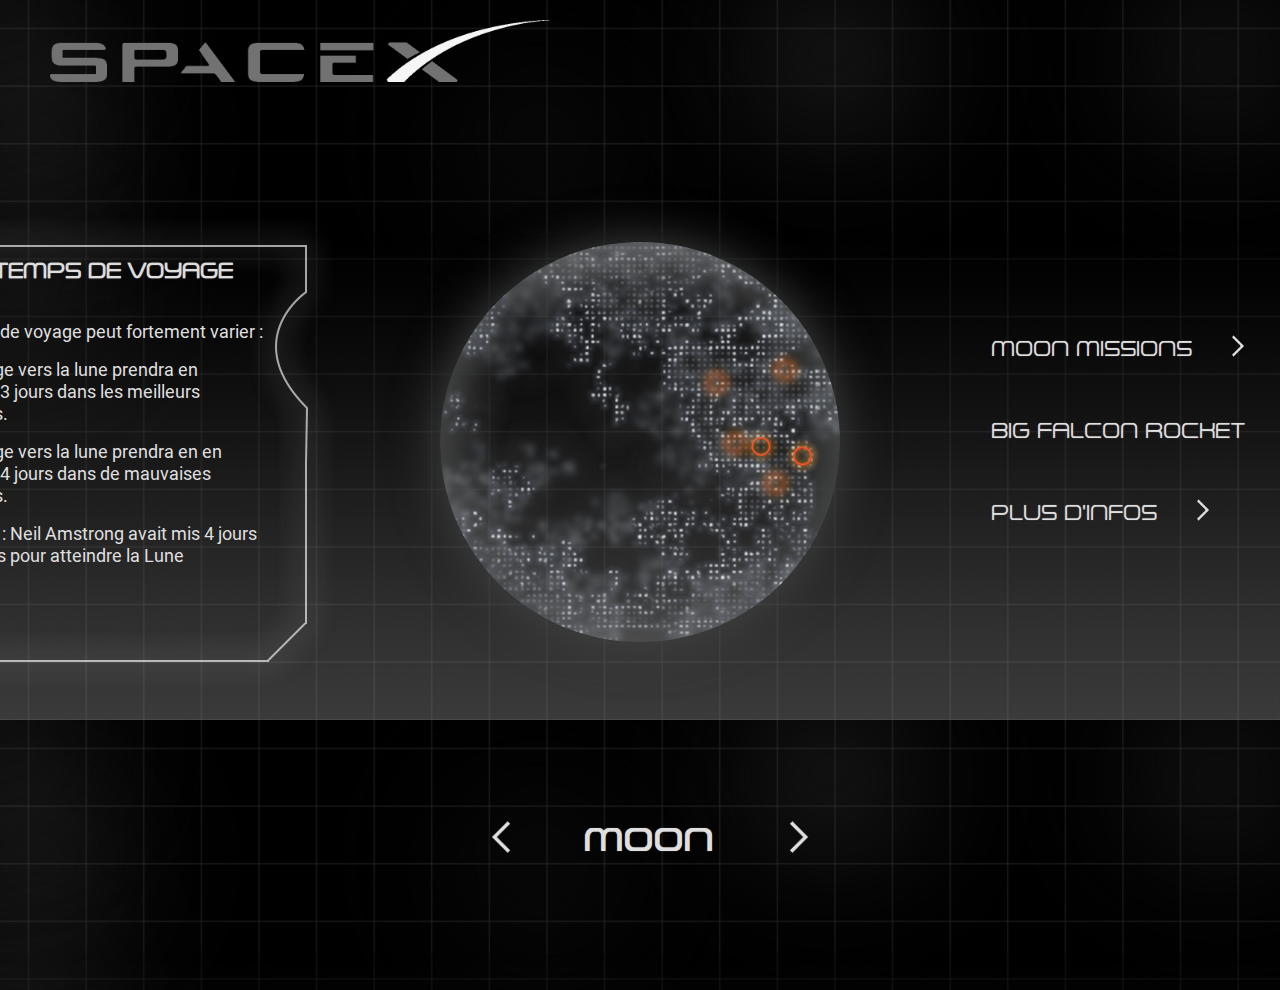
<file: pages/SpaceX/page_lune/index.html>
<meta name="viewport" content="width=device-width, initial-scale=1.0">
<!DOCTYPE html>
<html lang="en">

<head>
    <meta charset="UTF-8">
    <meta http-equiv="X-UA-Compatible" content="ie=edge">
    <link rel="stylesheet" href="styles/style.css">
    <link rel="stylesheet" href="styles/reset.min.css">
    <title>Lune</title>
</head>

<body>
    <div class="logo-moon">
        <img src="images/spaceX-moon.png" alt="spaceX" class="spaceX">
    </div>
    <div class="containMoon">

        <!-- INFORMATIONS -->
        <div class="infos-section">
            <img src="images/bakcground-infos-section3.png" alt="background infos section" class="background">
            <h2 class="title">Temps de voyage</h2>
            <p class="description">Le temps de voyage peut fortement varier :</p>
            <br>
            <p class="description">- Un voyage vers la lune prendra en moyenne 3 jours dans les meilleurs conditions.</p>
            <br>
            <p class="description">- Un voyage vers la lune prendra en en moyenne 4 jours dans de mauvaises conditions.</p>
            <br>
            <p class="description">A SAVOIR : Neil Amstrong avait mis 4 jours et 7heures pour atteindre la Lune</p>
        </div>

        <!-- PLANET -->
        <div class="planet-section">
            <div class="planet"></div>
            <!-- div for the effect behind the planet -->
            <div class="planet-for-effect"></div>
        </div>
        <div class="planet-border"></div>

        <!-- DESCRIPTIONS -->
        <div class="texts-section">
            <div class="mission-section">
                <div class="title-section">
                    <a href="#" class="mission">
                        <h2>Moon Missions</h2>
                    </a>
                    <a href="#" class="display-description">
                        <img src="images/moonChevron.png" alt="chevron" class="chevron-description">
                    </a>
                </div>
                <p class="description displayNone">Le but de cette de mission est d'envoyer un vol privé autour de la lune avec un voyage de 2 semaines. Ce
                    voyage sera composé de deux personnes payant leur boyage plus deux astronautes de métier. Le but sera
                    de faire le tour de la lune sous forme de "croisière spatiale".</p>
            </div>
            <div class="rocket-section">
                <div class="title-section">
                    <a href="#" class="mission">
                        <h2>Big Falcon rocket</h2>
                    </a>
                    <a href="#" class="display-description">
                        <img src="images/moonChevron.png" alt="chevron" class="chevron-description">
                    </a>
                </div>
                <p class="description displayNone">La fusée BFR, aussi appelée Big Falcon Rocket est le prochain lanceur lourd de SpaceX, elle sera 100% réutilisable
                    et auras des mensurations de 106 mètres de haut pour 9 mètres de diamètres le tout propulsé par 31 moteurs
                    raptor.</p>
            </div>
            <div class="datas-section">
                <div class="title-section">
                    <a href="#" class="mission">
                        <h2>Plus d'infos</h2>
                    </a>
                    <a href="#" class="display-description">
                        <img src="images/moonChevron.png" alt="chevron" class="chevron-description">
                    </a>
                </div>
                <div class="description displayNone">
                    <p>Superficie : 38 millions de km²</p>
                    <p>Surface en eau (liquide) : 0%</p>
                    <p>Distance de la terre : 384 400km</p>
                    <p>Population : Aucune</p>
                    <br>
                    <p>Légende :</p>
                    <br>
                    <div>
                        <div>
                            <img src="images/moon-legend.png" alt="legend" class="platform-img">
                            <p class="platform">Précédents sites d'atterrissage</p>
                        </div>
                    </div>
                </div>
            </div>
        </div>

        <!-- ACTIONS FOR USER -->
        <div class="action-section">
            <a href="../page_terre/index.html" class="prev">
                <img src="images/moonChevronBis.png" alt="previous">
            </a>
            <h2 class="planet-name">Moon</h2>
            <a href="../page_mars/index.html" class="next">
                <img src="images/moonChevron.png" alt="next">
            </a>
        </div>

    </div>

    <script type="text/javascript" src="scripts/script.js"></script>
</body>

</html>
</file>
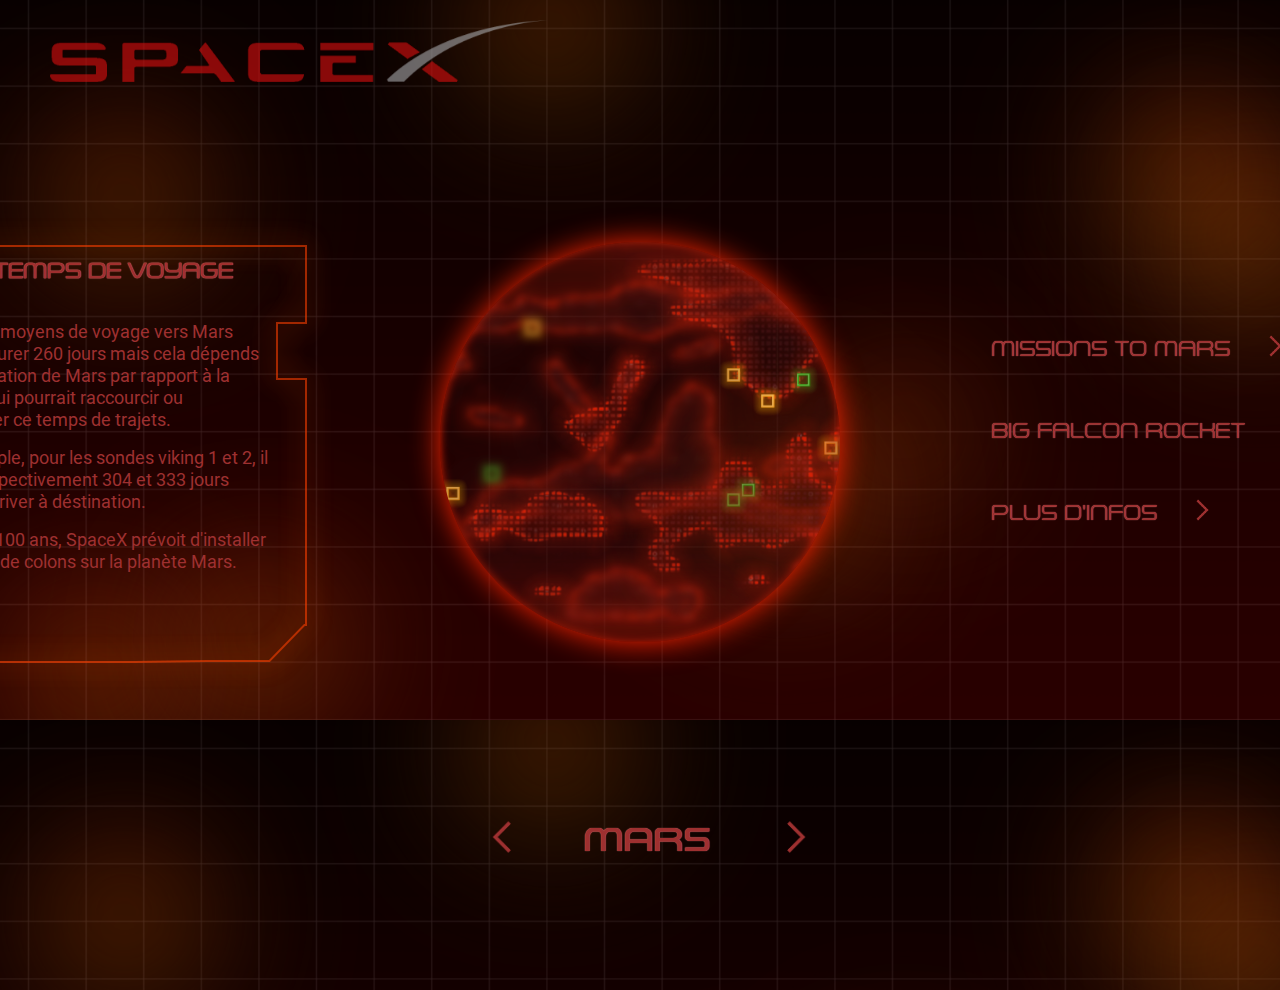
<file: pages/SpaceX/page_mars/index.html>
<meta name="viewport" content="width=device-width, initial-scale=1.0">
<!DOCTYPE html>
<html lang="en">

<head>
    <meta charset="UTF-8">
    <meta http-equiv="X-UA-Compatible" content="ie=edge">
    <link rel="stylesheet" href="styles/style.css">
    <link rel="stylesheet" href="styles/reset.min.css">
    <title>Mars</title>
</head>

<body>
    <div class="logo-mars">
        <img src="images/spaceX-mars.png" alt="spaceX" class="spaceX">
    </div>
    <div class="containMars">

        <!-- INFORMATIONS -->
        <div class="infos-section">
            <img src="images/background-infos-section2.png" alt="background infos section" class="background">
            <h2 class="title">Temps de voyage</h2>
            <p class="description">Le temps moyens de voyage vers Mars pourrait durer 260 jours mais cela dépends de l'orientation de Mars par rapport à la terre ce qui pourrait raccourcir ou augmenter ce temps de trajets.</p>
            <br>
            <p class="description">Par exemple, pour les sondes viking 1 et 2, il a fallu respectivement 304 et 333 jours avant d'arriver à déstination.</p>
            <br>
            <p class="description">D'ici 50 à 100 ans, SpaceX prévoit d'installer 1 millions de colons sur la planète Mars.</p>
        </div>

        <!-- PLANET -->
        <div class="planet-section">
            <div class="planet"></div>
            <!-- div for the effect behind the planet -->
            <div class="planet-for-effect"></div>
        </div>
        <div class="planet-border"></div>

        <!-- DESCRIPTIONS -->
        <div class="texts-section">
            <div class="mission-section">
                <div class="title-section">
                    <a href="#" class="mission">
                        <h2>Missions to Mars</h2>
                    </a>
                    <a href="#" class="display-description">
                        <img src="images/marsChevron.png" alt="chevron" class="chevron-description">
                    </a>
                </div>
                <p class="description displayNone">Cette mission a pour but de créer une colonie humaine autonome sur mars d’ici 2035. Une première capsule
                    Dragon atterrira en 2018 et commencera alors un programme intensif prévoyant d'envoyer des vaisseaux
                    à destination de Mars tous les deux ans quand la Terre et Mars entrent en opposition. La première mission
                    habitée verra le jour en 2025. Les premiers colons auront pour objectifs d'aménager la première base
                    martienne à l'aide des éléments envoyés par des vols cargo</p>
            </div>
            <div class="rocket-section">
                <div class="title-section">
                    <a href="#" class="mission">
                        <h2>Big Falcon Rocket</h2>
                    </a>
                    <a href="#" class="display-description">
                        <img src="images/marsChevron.png" alt="chevron" class="chevron-description">
                    </a>
                </div>
                <p class="description displayNone">La fusée BFR, aussi appelée Big Falcon Rocket est le prochain lanceur lourd de SpaceX, elle sera 100% réutilisable
                    et auras des mensurations de 106 mètres de haut pour 9 mètres de diamètres le tout propulsé par 31 moteurs
                    raptor.
                </p>
            </div>
            <div class="datas-section">
                <div class="title-section">
                    <a href="#" class="mission">
                        <h2>Plus d'infos</h2>
                    </a>
                    <a href="#" class="display-description">
                        <img src="images/marsChevron.png" alt="chevron" class="chevron-description">
                    </a>
                </div>
                <div class="description displayNone">
                    <p>Superficie : 144,8 millions de km²</p>
                    <p>Surface en eau (liquide) : instable </p>
                    <p>Distance de la terre : 76 millions de km</p>
                    <p>Population : Aucune</p>
                    <br>
                    <p>Légende :</p>
                    <br>
                    <div>
                        <div>
                            <img src="images/mars-legend.png" alt="legend" class="platform-img">
                            <p class="platform">Précédents sites d'atterrissage</p>
                        </div>
                        <div>
                            <img src="images/mars-legend2.png" alt="legend" class="platform-img">
                            <p class="platform">Proposition de base future</p>
                        </div>
                    </div>
                </div>
            </div>
        </div>

        <!-- ACTIONS FOR USER -->
        <div class="action-section">
            <a href="../page_lune/index.html" class="prev">
                <img src="images/marsChevronBis.png" alt="previous">
            </a>
            <h2 class="planet-name">Mars</h2>
            <a href="../page_terre/index.html" class="next">
                <img src="images/marsChevron.png" alt="next">
            </a>
        </div>

    </div>

    <script type="text/javascript" src="scripts/script.js"></script>
</body>

</html>
</file>
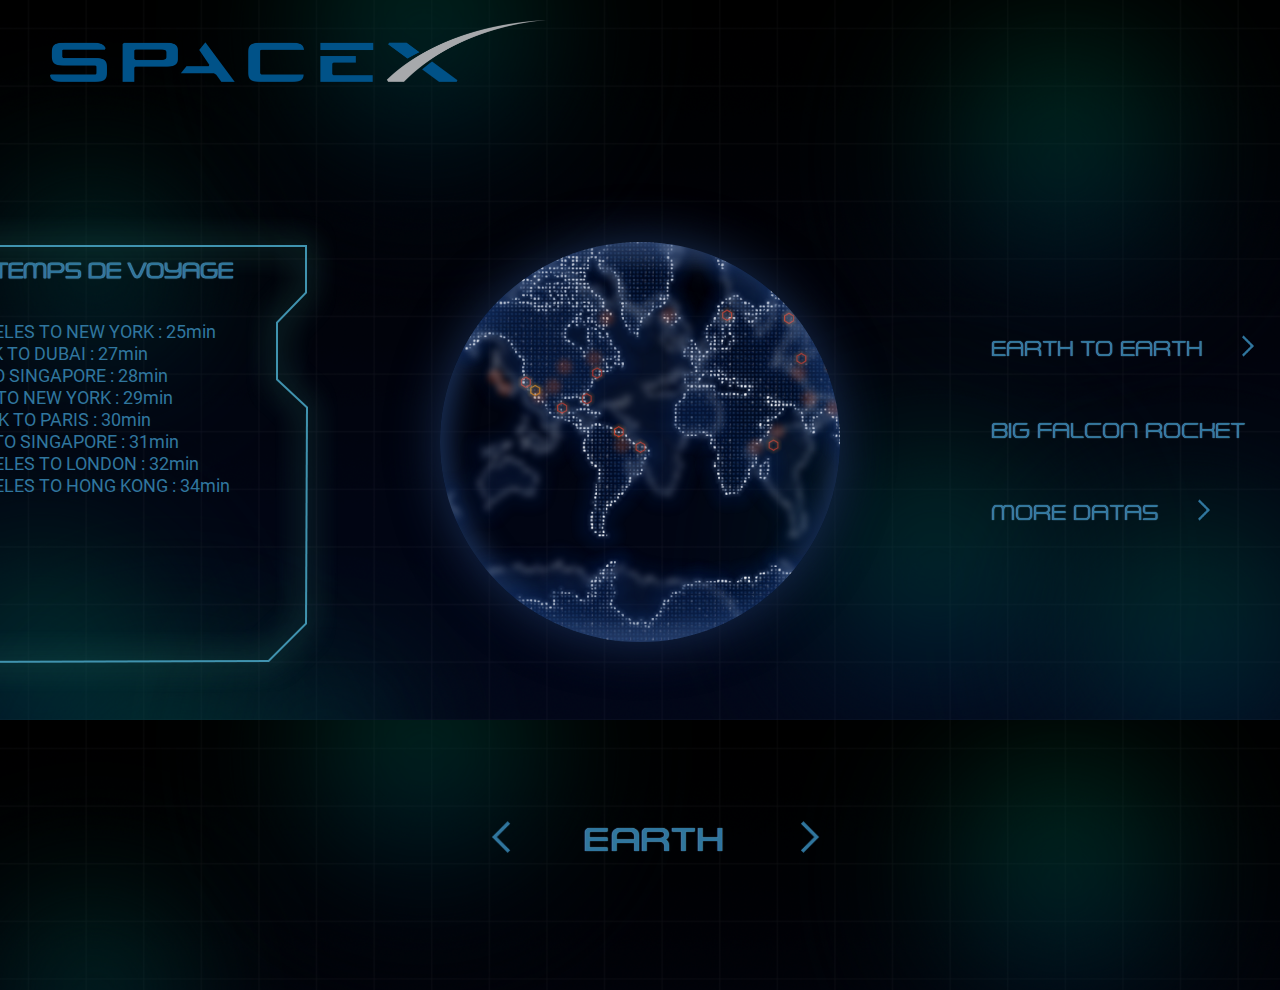
<file: pages/SpaceX/page_terre/index.html>
<meta name="viewport" content="width=device-width, initial-scale=1.0">
<!DOCTYPE html>
<html lang="en">

<head>
    <meta charset="UTF-8">
    <meta http-equiv="X-UA-Compatible" content="ie=edge">
    <link rel="stylesheet" href="styles/style.css">
    <link rel="stylesheet" href="styles/reset.min.css">
    <title>Terre</title>
</head>

<body>
    <div class="logo">
        <img src="images/spaceX.png" alt="spaceX" class="spaceX">
    </div>
    <div class="containEarth">

        <!-- INFORMATIONS -->
        <div class="infos-section">
            <img src="images/bakcground-infos-section.png" alt="background infos section" class="background">
            <h2 class="title">Temps de voyage</h2>
            <p class="description">LOS ANGELES TO NEW YORK : 25min</p>
            <p class="description">BANGKOK TO DUBAI : 27min</p>
            <p class="description">TOKYO TO SINGAPORE : 28min</p>
            <p class="description">LONDON TO NEW YORK : 29min</p>
            <p class="description">NEW YORK TO PARIS : 30min</p>
            <p class="description">SYDNEY TO SINGAPORE : 31min</p>
            <p class="description">LOS ANGELES TO LONDON : 32min</p>
            <p class="description">LOS ANGELES TO HONG KONG : 34min</p>
        </div>

        <!-- PLANET -->
        <div class="planet-section">
            <div class="planet"></div>
            <!-- div for the effect behind the planet -->
            <div class="planet-for-effect"></div>
        </div>
        <div class="planet-border"></div>

        <!-- DESCRIPTIONS -->
        <div class="texts-section">
            <div class="mission-section">
                <div class="title-section">
                    <a href="#" class="mission">
                        <h2>Earth to Earth</h2>
                    </a>
                    <a href="#" class="display-description">
                        <img src="images/earthChevron.png" alt="chevron" class="chevron-description">
                    </a>
                </div>
                <p class="description displayNone">La promesse de ce projet est de pouvoir aller n’importe où sur terre en moins de un heure et cela pour le
                    prix d’un billet d’avion long-courrier à savoir entre 500€ et 1000€. Londres-Dubaï en 29 minutes ou New
                    York-Paris en 30 minutes, ces voyages express seront possible grâce à la fusée BFR. Elle sera composée
                    de 40 cabines pouvant accueillir deux à trois personnes, donc un maximum de 120 passagers. Une fois lancée
                    elle atteindra la vitesse de 27 000 km/h, se séparera en deux dans l’atmosphère laissant les voyageurs
                    atteindre leur destination et le propulseur revenir à la base de lancement.</p>
            </div>
            <div class="rocket-section">
                <div class="title-section">
                    <a href="#" class="mission">
                        <h2>Big Falcon rocket</h2>
                    </a>
                    <a href="#" class="display-description">
                        <img src="images/earthChevron.png" alt="chevron" class="chevron-description">
                    </a>
                </div>
                <p class="description displayNone">La fusée BFR, aussi appelée Big Falcon Rocket est le prochain lanceur lourd de SpaceX, elle sera 100% réutilisable
                    et auras des mensurations de 106 mètres de haut pour 9 mètres de diamètres le tout propulsé par 31 moteurs
                    raptor.</p>
            </div>
            <div class="datas-section">
                <div class="title-section">
                    <a href="#" class="mission">
                        <h2>More Datas</h2>
                    </a>
                    <a href="#" class="display-description">
                        <img src="images/earthChevron.png" alt="chevron" class="chevron-description">
                    </a>
                </div>
                <div class="description displayNone">
                    <p>Superficie : 510,1 millions km²</p>
                    <p>Surface en eau : 70%</p>
                    <p>Eau salée : 97.2%</p>
                    <p>Eau douce : 2.8%</p>
                    <p>Population : 7,5 milliards d'habitants</p>
                    <p>Nombre de contnents : 5</p>
                    <p>Nombre de pays : 195</p>
                </div>
            </div>
        </div>

        <!-- ACTIONS FOR USER -->
        <div class="action-section">
            <a href="../page_mars/index.html" class="prev">
                <img src="images/earthChevronBis.png" alt="previous">
            </a>
            <h2 class="planet-name">Earth</h2>
            <a href="../page_lune/index.html" class="next">
                <img src="images/earthChevron.png" alt="next">
            </a>
        </div>

    </div>

    <script type="text/javascript" src="scripts/script.js"></script>
</body>

</html>
</file>
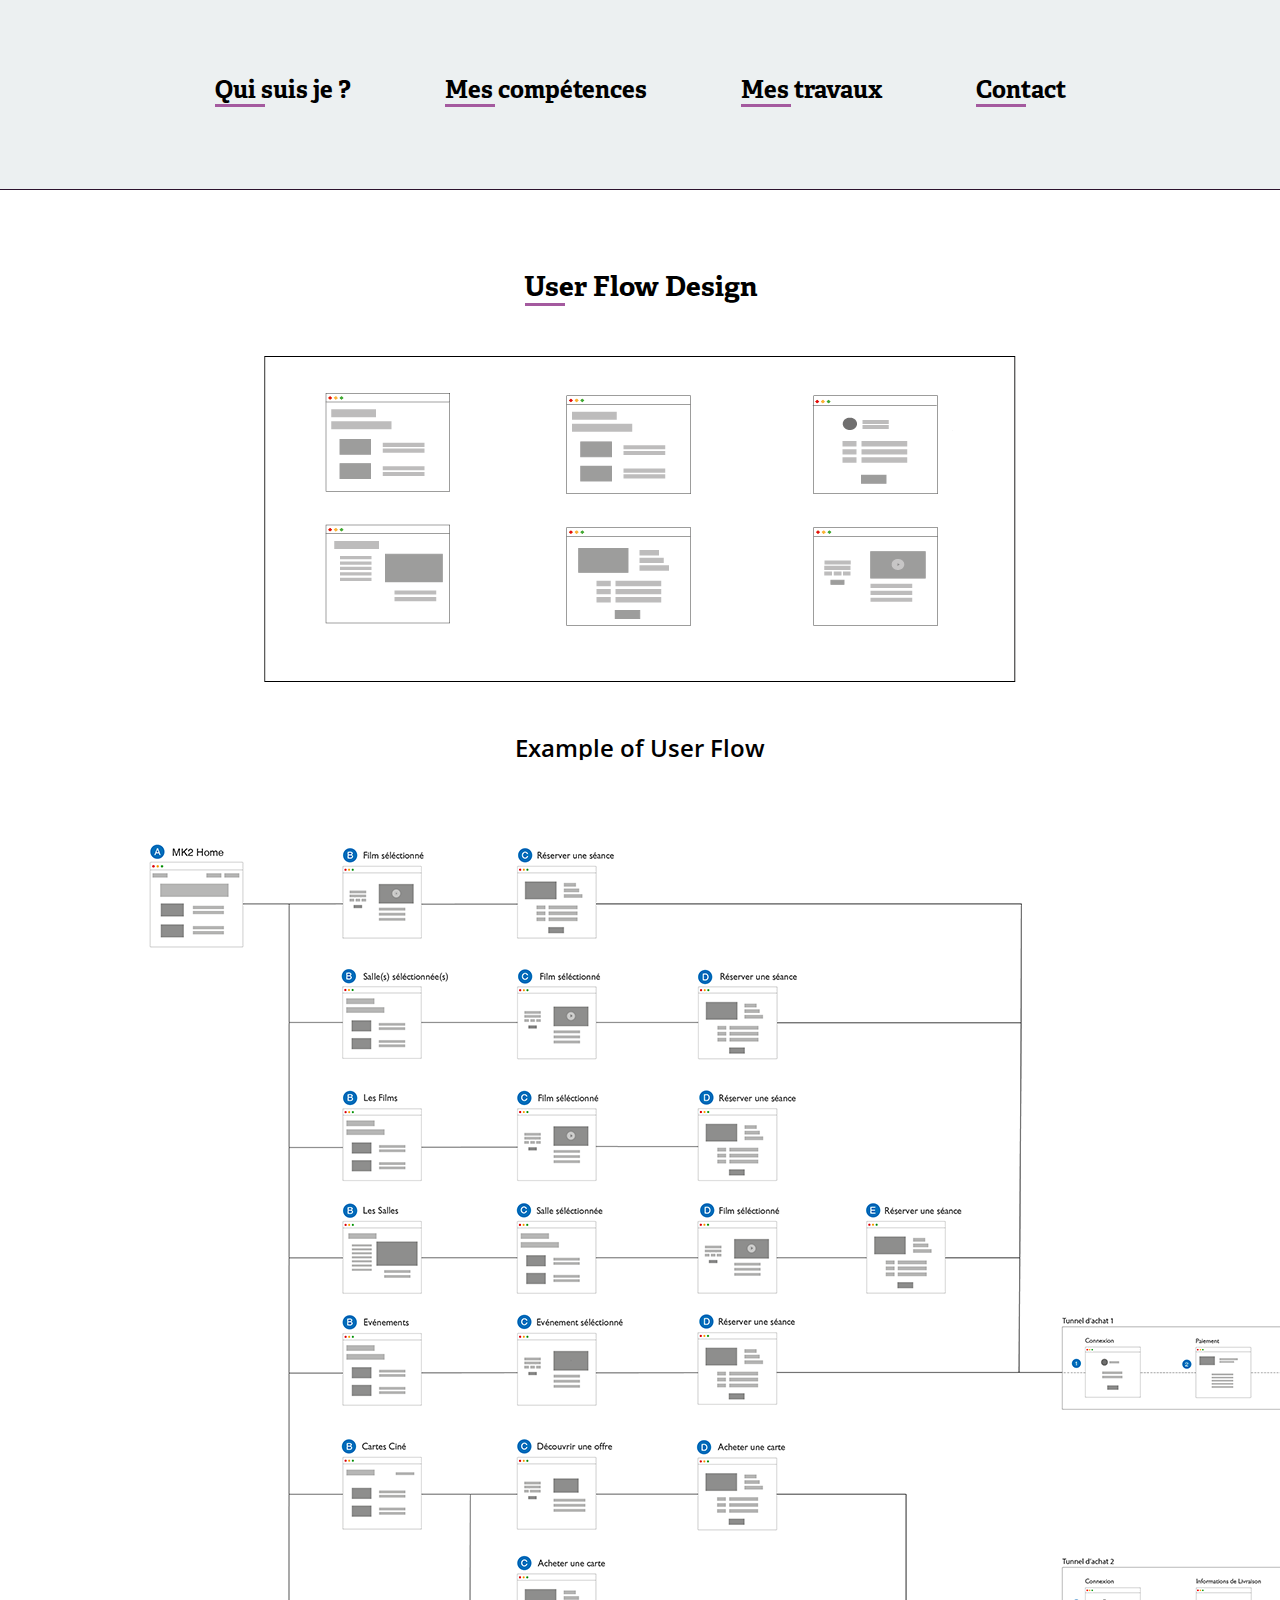
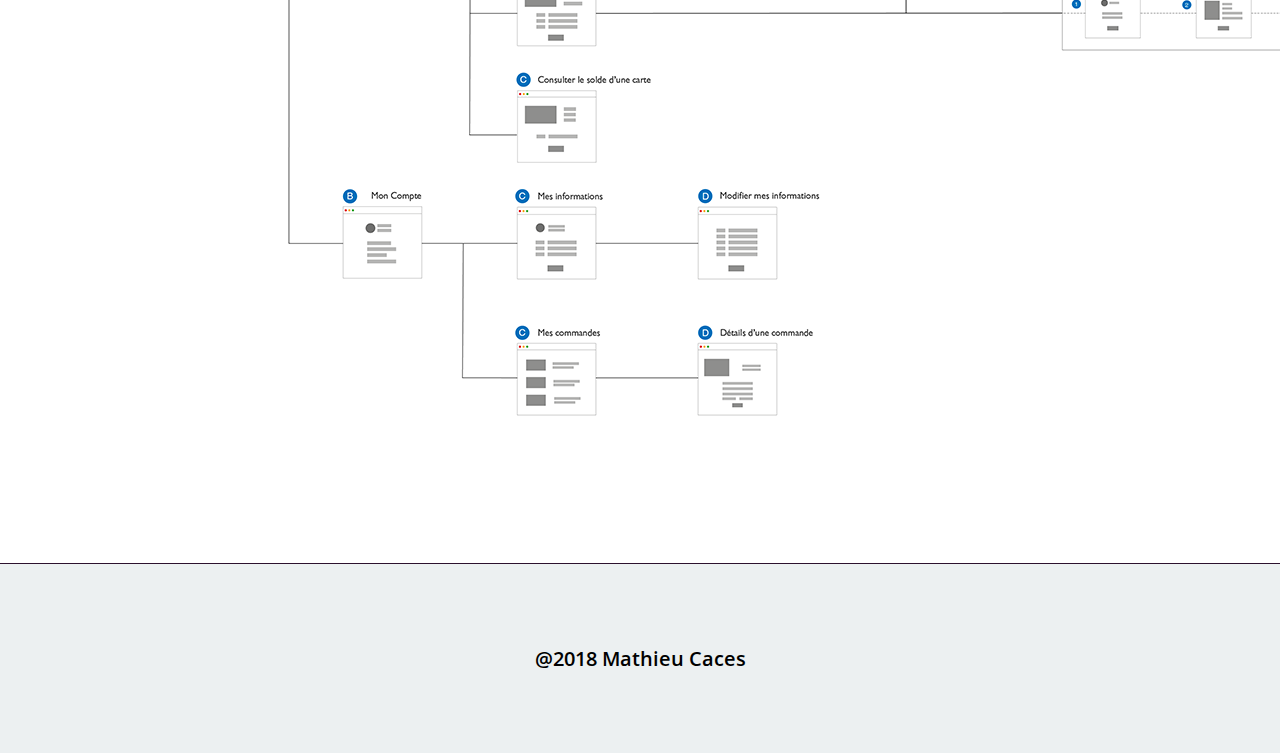
<file: pages/userFlow.html>
<!DOCTYPE html>
<html lang="en">
<head>
    <meta charset="UTF-8">
    <meta name="viewport" content="width=device-width, initial-scale=1.0">
    <meta http-equiv="X-UA-Compatible" content="ie=edge">
    <!-- reset -->
    <link rel="stylesheet" href="../styles/reset.min.css">
    <!-- main stylesheet -->
    <link rel="stylesheet" href="../styles/style.css">
    <title>Mathieu Caces - User Flow</title>
</head>
<body>
    <!-- header -->
    <header class="header" id="header">
        <div class="container">
            <div class="logo-section">
                <a href="../index.html"><img src="../images/monLogo.png" alt="Logo"></a>
            </div>
            <div class="menu-section">
                <ul class="menu">
                    <div class="item-1 item">
                        <a href="../index.html #section-1"><li class="name name-1">Qui suis je ?</li></a>
                        <div class="line"></div>
                    </div>
                    <div class="item-2 item">
                        <a href="../index.html #section-2"><li class="name name-2">Mes compétences</li></a>
                        <div class="line"></div>
                    </div>
                    <div class="item-3 item">
                        <a href="../index.html #section-3"><li class="name name-3">Mes travaux</li></a>
                        <div class="line"></div>
                    </div>
                    <div class="item-4 item">
                        <a href="../index.html #section-4"><li class="name name-4">Contact</li></a>
                        <div class="line"></div>
                    </div>
                </ul>
            </div>
        </div>
    </header>
    <!-- body - main -->
    <div class="main-user-flow">
        <div class="container">
            <div class="title-section">
                <h1 class="title">User Flow Design</h1>
                <div class="line"></div>
            </div>
            <img src="../images/element arbo.png" alt="elements user flow" class="user-flow-elements">
            <h2 class="example">Example of User Flow</h2>
            <img src="../images/preview user flow example.png" alt="example user flow" class="example-user-flow">
        </div>
    </div>
    <!-- footer -->
    <footer class="footer">
            <div class="creator">@2018 Mathieu Caces</div>
    </footer>
</body>
</html>
</file>
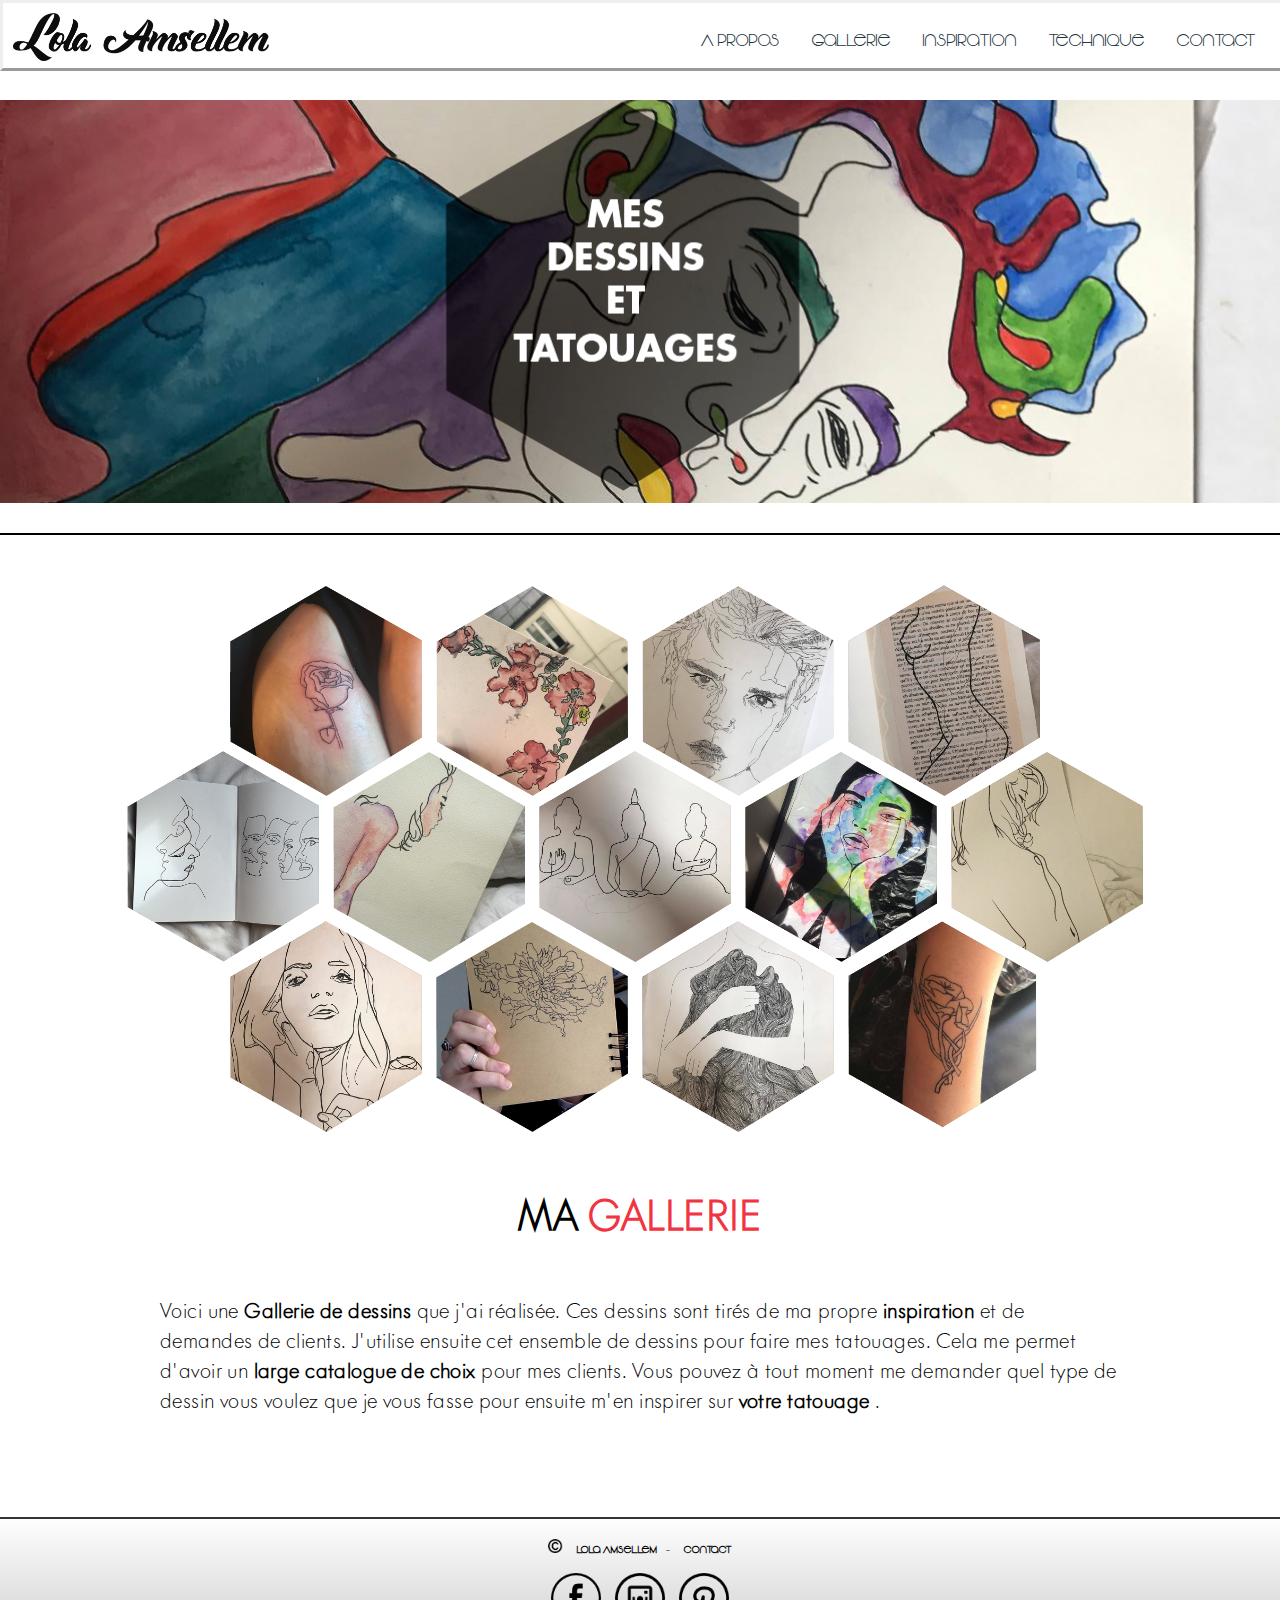
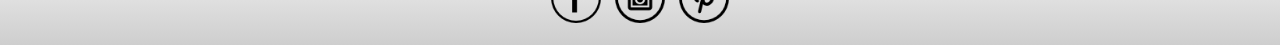
<file: pages/lolaamsellem/pages/pageGallerie.html>
<!DOCTYPE html>
<html lang="fr">

<head>
  <title>Ma Gallerie</title>
  <meta charset="UTF-8">
  <meta name="viewport" content="width=device-width, initial-scale=1">
  <link href="../styles/style.css" rel="stylesheet">

  <link href="../styles/jquery.fancybox.css" rel="stylesheet">

</head>

<body>
  <header class="pagesHeader">
    <div class="topnav" id="myTopnav">
      <img src="../images/lolalogo2.png" class="logoLOLA" alt="logo Lola Amsellem">
      <a href="#"></a>
      <a href="../index.html">A  propos</a>
      <a href="../pages/pageGallerie.html">Gallerie</a>
      <a href="../pages/pageInspiration.html">Inspiration</a>
      <a href="../pages/pageTechnique.html">Technique</a>
      <a href="../pages/pageContact.html">Contact</a>

      <a href="javascript:void(0);" class="icon" onclick="myFunction()">&#9776;</a>

    </div>
  </header>
  <main id="mainGallerie">

    <img id="imageTitle" src="../images/titleGallerie.png" alt="Gallerie">
    <div id="hrBottom"></div>
    <div id="imagesGallerie">
      <div class="imgGroup">


        <a href="../images/6Grand.jpg" data-fancybox="images-single">
          <img src="../images/6.png" alt="dessin">
        </a>

        <a href="../images/2Grand.jpg" data-fancybox="images-single">
          <img src="../images/2.png" alt="dessin">
        </a>

        <a href="../images/3Grand.jpg" data-fancybox="images-single">
          <img src="../images/3.png" alt="dessin">
        </a>

        <a href="../images/7Grand.png" data-fancybox="images-single">
          <img src="../images/7.png" alt="dessin">
        </a>


      </div>
      <div class="imgGroup">

        <a href="../images/14Grand.png" data-fancybox="images-single">
          <img src="../images/14.png" alt="dessin">
        </a>


        <a href="../images/1Grand.png" data-fancybox="images-single">
          <img src="../images/1.png" alt="dessin">
        </a>

        <a href="../images/4Grand.jpg" data-fancybox="images-single">
          <img src="../images/4.png" alt="dessin">
        </a>

        <a href="../images/8Grand.png" data-fancybox="images-single">
          <img src="../images/8.png" alt="dessin">
        </a>

        <a href="../images/9Grand.png" data-fancybox="images-single">
          <img src="../images/9.png" alt="dessin">
        </a>
      </div>
      <div class="imgGroup">
        <a href="../images/10Grand.jpg" data-fancybox="images-single">
          <img src="../images/10.png" alt="dessin">
        </a>

        <a href="../images/12Grand.jpg" data-fancybox="images-single">
          <img src="../images/12.png" alt="dessin">
        </a>
        <a href="../images/13Grand.jpg" data-fancybox="images-single">
          <img src="../images/13.png" alt="dessin">
        </a>
        <a href="../images/11Grand.jpg" data-fancybox="images-single">
          <img src="../images/11.png" alt="dessin">
        </a>
      </div>
    </div>
    <div id="descriptionGallerie">
      <article>
        <h1>Ma <span>Gallerie</span></h1>
        Voici une <strong>Gallerie de dessins</strong> que j'ai réalisée. Ces dessins sont tirés de ma propre <strong>inspiration </strong>et
        de demandes de clients. J'utilise ensuite cet ensemble de dessins pour faire mes tatouages. Cela me permet d'avoir
        un <strong>large catalogue de choix</strong> pour mes clients. Vous pouvez à tout moment me demander quel type de
        dessin vous voulez que je vous fasse pour ensuite m'en inspirer sur <strong>votre tatouage</strong> .
      </article>
    </div>
  </main>


  <footer>
    <div class="hrFooter"></div>
    <div class="footer">
      <div>
        <div class="categorieFooter">
          <img class="copyright" src="../images/copyright.png" alt="copyright">
          <a href="">
            <h2 class="copyrightName">Lola Amsellem</h2>
          </a>
          <p>-</p>
          <a href="pageContact.html">
            <h2>Contact</h2>
          </a>
        </div>
        <div class="reseauxSociaux">
          <a href="https://www.facebook.com/LolaAmsellem" target="_blank"><img src="../images/facebook-logo.png" alt="facebook"></a>
          <a href="https://www.instagram.com/lolamsl/" target="_blank"><img src="../images/instagram-logo.png" alt="intagram"></a>
          <a href="https://fr.pinterest.com/lolamsellem/" target="_blank"><img src="../images/pinterest.png" alt="pinterest"></a>
        </div>

      </div>
    </div>
  </footer>
  <script src="https://ajax.googleapis.com/ajax/libs/jquery/3.2.1/jquery.min.js"></script>
  <script src="../scripts/jquery.fancybox.js"></script>
  <script src="../scripts/main.js"></script>
</body>



</html>
</file>
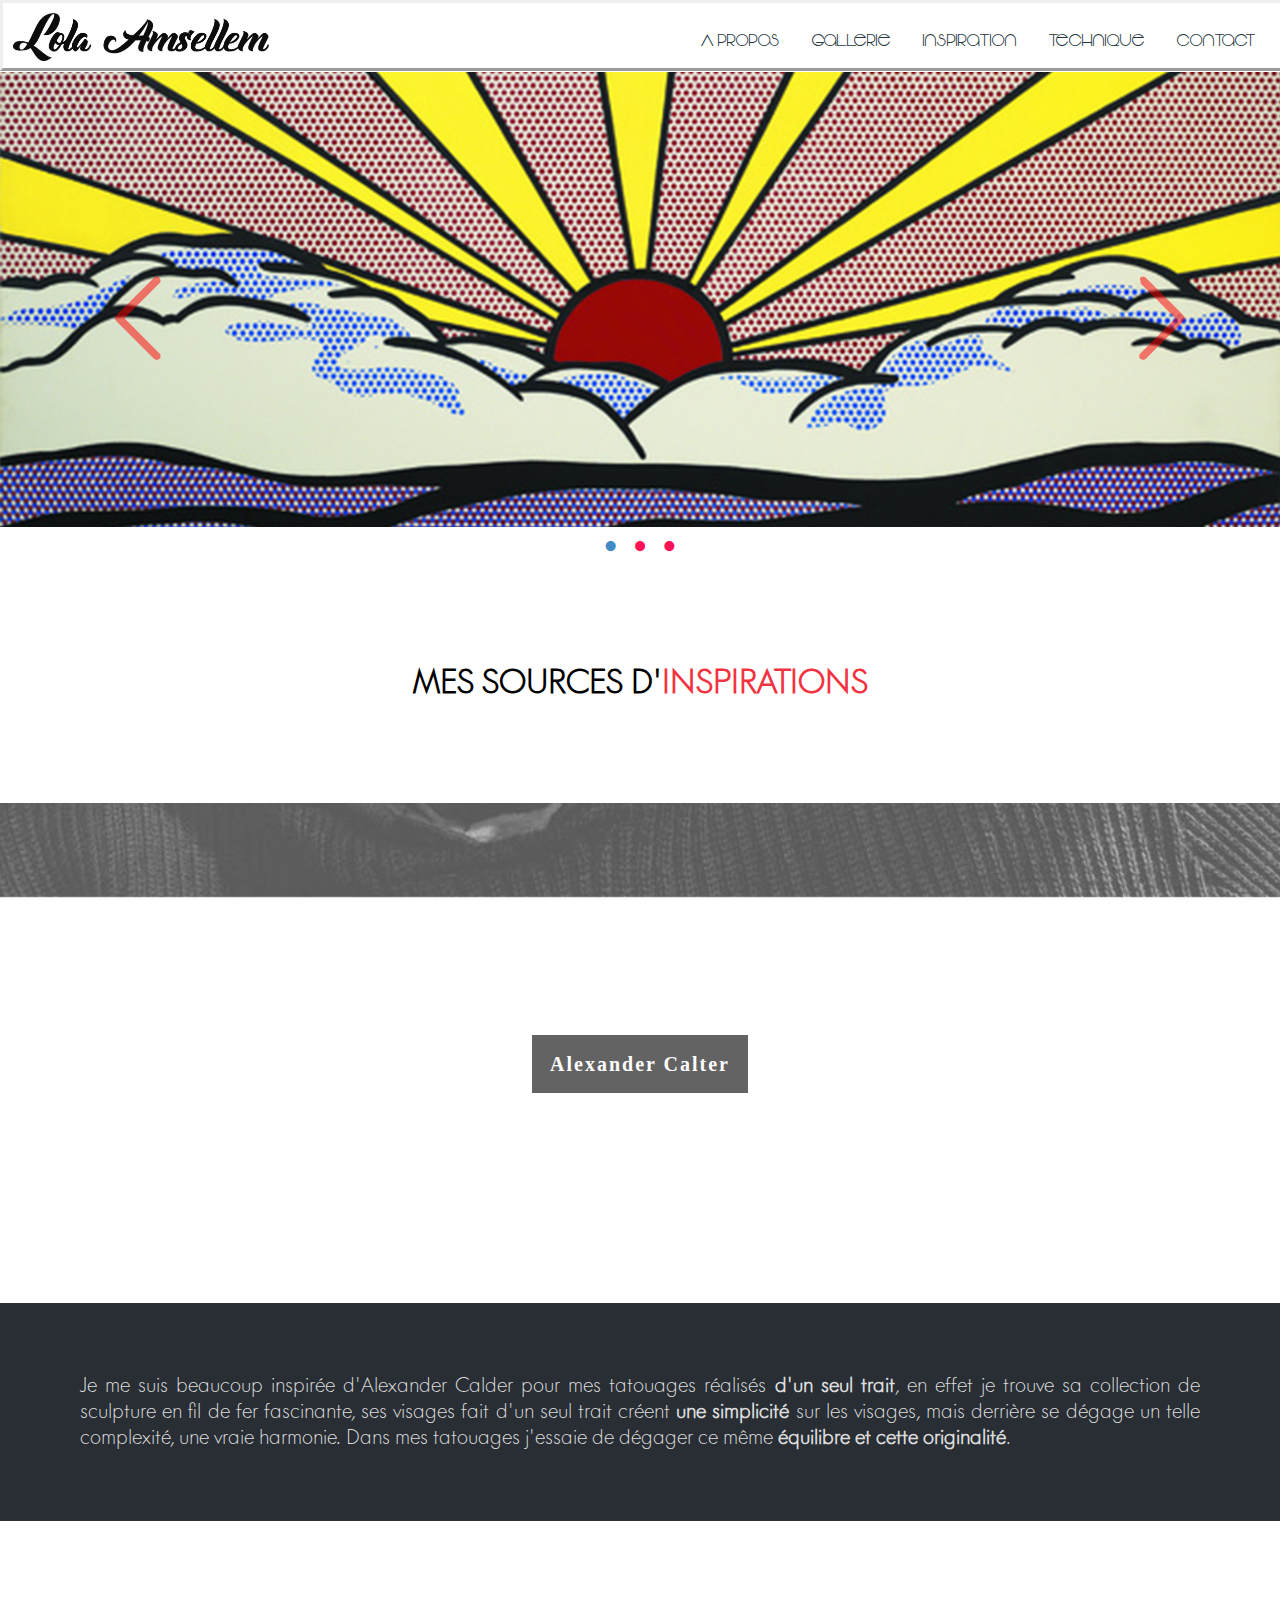
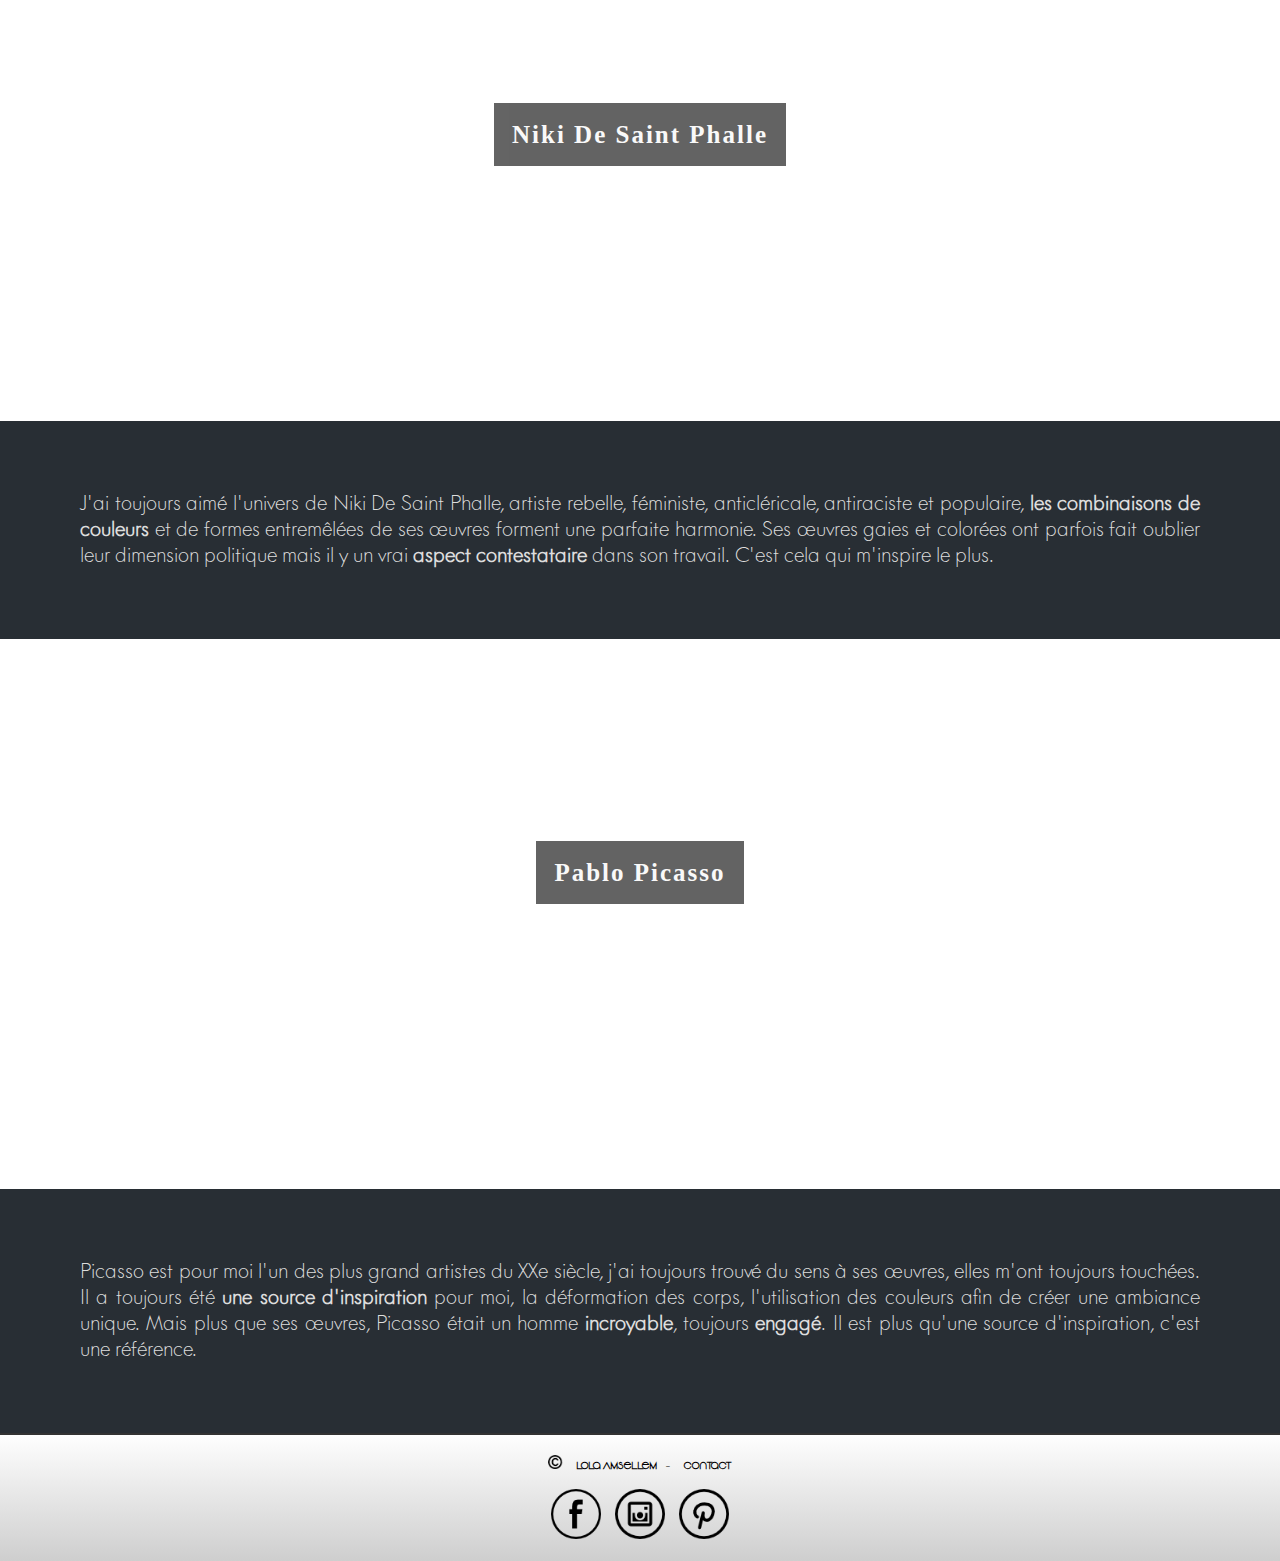
<file: pages/lolaamsellem/pages/pageInspiration.html>
<!DOCTYPE html>
<html lang="fr">

<head>
  <meta charset="utf-8" />
  <title>Mes Inspirations</title>
  <link rel="stylesheet" href="../styles/style.css" />
  <meta name="viewport" content="width=device-width" />
</head>

<body>
  <header class="pagesHeader">
    <div class="topnav" id="myTopnav">
      <img src="../images/lolalogo2.png" class="logoLOLA" alt="logo Lola Amsellem">
      <a href="#"></a>
      <a href="../index.html">A  propos</a>
      <a href="../pages/pageGallerie.html">Gallerie</a>
      <a href="../pages/pageInspiration.html">Inspiration</a>
      <a href="../pages/pageTechnique.html">Technique</a>
      <a href="../pages/pageContact.html">Contact</a>

      <a href="javascript:void(0);" class="icon" onclick="myFunction()">&#9776;</a>

    </div>
  </header>
  <div class=topBar></div>
  <main id="mainInspiration">

    <div class="sliderBtn">
      <div class="sliderInspiration">
        <div class="slide_viewer">
          <div class="slide_group">
            <div class="slide">
              <img src="../images/Lichtenstein.png" alt="lichtenstein">
            </div>
            <div class="slide">
              <img src="../images/NikiDeStPhalle.png" alt="NikiDeStPhalle">
            </div>
            <div class="slide">
              <img src="../images/Picasso.png" alt="Picasso">
            </div>

          </div>
        </div>
      </div>
      <!-- End // .slider -->

      <div class="slide_buttons">
      </div>

      <div class="directional_nav">
        <div class="previous_btn" title="Previous">
          <svg class="nav-btn" version="1.1" xmlns="http://www.w3.org/2000/svg" xmlns:xlink="http://www.w3.org/1999/xlink" x="0px"
            y="0px" viewBox="10 10 50 50">
            <g>
              <g>

                <path fill="#FF0000" d="M25.43,33.243L14.628,22.429c-0.433-0.432-0.433-1.132,0-1.564L25.43,10.051c0.432-0.432,1.132-0.432,1.563,0	c0.431,0.431,0.431,1.132,0,1.564L16.972,21.647l10.021,10.035c0.432,0.433,0.432,1.134,0,1.564	c-0.215,0.218-0.498,0.323-0.78,0.323C25.929,33.569,25.646,33.464,25.43,33.243z"
                />
              </g>
            </g>
          </svg>
        </div>
        <div class="next_btn" title="Next">
          <svg class="nav-btn" version="1.1" xmlns="http://www.w3.org/2000/svg" xmlns:xlink="http://www.w3.org/1999/xlink" x="0px"
            y="0px" viewBox="10 10 50 50">
            <g>
              <g>

                <path fill="#FF0000" d="M18.022,33.569c 0.282,0-0.566-0.105-0.781-0.323c-0.432-0.431-0.432-1.132,0-1.564l10.022-10.035 			L17.241,11.615c 0.431-0.432-0.431-1.133,0-1.564c0.432-0.432,1.132-0.432,1.564,0l10.803,10.814c0.433,0.432,0.433,1.132,0,1.564 L18.805,33.243C18.59,33.464,18.306,33.569,18.022,33.569z"
                />
              </g>
            </g>
          </svg>
        </div>
      </div>
      <!-- End // .directional_nav -->
      <h1>Mes sources d'<span>inspirations</span></h1>
    </div>
    <div class="bgimg-1">
      <div class="caption">
        <strong class="border">Alexander Calter</strong>
      </div>
    </div>
    <div style="position:relative;">
      <div style="color:#ddd;background-color:#282E34;text-align:center;padding:50px 80px;text-align: justify;">
        <p>Je me suis beaucoup inspirée d'Alexander Calder pour mes tatouages réalisés <strong>d'un seul trait</strong>, en
          effet je trouve sa collection de sculpture en fil de fer fascinante, ses visages fait d'un seul trait créent <strong>une simplicité</strong>          sur les visages, mais derrière se dégage un telle complexité, une vraie harmonie. Dans mes tatouages j'essaie de
          dégager ce même <strong>équilibre et cette originalité</strong>.
      </div>
    </div>

    <div class="bgimg-2">
      <div class="caption1">
        <strong class="border" style=" color: #777 background-color:white;font-size:25px;color: #f7f7f7;">Niki De Saint Phalle</strong>
      </div>
    </div>

    <div style="position:relative;">
      <div style="color:#ddd;background-color:#282E34;text-align:center;padding:50px 80px;text-align: justify;">
        <p>J'ai toujours aimé l'univers de Niki De Saint Phalle, artiste rebelle, féministe, anticléricale, antiraciste et populaire,
          <strong>les combinaisons de couleurs</strong> et de formes entremêlées de ses œuvres forment une parfaite harmonie.
          Ses œuvres gaies et colorées ont parfois fait oublier leur dimension politique mais il y un vrai <strong>aspect contestataire </strong>dans
          son travail. C'est cela qui m'inspire le plus.</p>
      </div>
    </div>

    <div class="bgimg-3">
      <div class="caption2">
        <strong class="border" style="color: #777 background-color:transparent;font-size:25px;color: #f7f7f7;">Pablo Picasso</strong>
      </div>
    </div>

    <div style="position:relative;">
      <div style="color:#ddd;background-color:#282E34;text-align:center;padding:50px 80px;text-align: justify;">
        <p>Picasso est pour moi l'un des plus grand artistes du XXe siècle, j'ai toujours trouvé du sens à ses œuvres, elles
          m'ont toujours touchées. Il a toujours été <strong>une source d'inspiration</strong> pour moi, la déformation des
          corps, l'utilisation des couleurs afin de créer une ambiance unique. Mais plus que ses œuvres, Picasso était un
          homme <strong>incroyable</strong>, toujours
          <strong>engagé</strong>. Il est plus qu'une source d'inspiration, c'est une référence.</p>
      </div>
    </div>
  </main>


  <footer>
    <div class="hrFooter"></div>
    <div class="footer">
      <div>
        <div class="categorieFooter">
          <img class="copyright" src="../images/copyright.png" alt="copyright">
          <a href="">
            <h2 class="copyrightName">Lola Amsellem</h2>
          </a>
          <p>-</p>
          <a href="pageContact.html">
            <h2 class>Contact</h2>
          </a>
        </div>
        <div class="reseauxSociaux">
          <a href="https://www.facebook.com/LolaAmsellem" target="_blank"><img src="../images/facebook-logo.png" alt="facebook"></a>
          <a href="https://www.instagram.com/lolamsl/" target="_blank"><img src="../images/instagram-logo.png" alt="intagram"></a>
          <a href="https://fr.pinterest.com/lolamsellem/" target="_blank"><img src="../images/pinterest.png" alt="pinterest"></a>
        </div>

      </div>
    </div>
  </footer>



  <script src="https://ajax.googleapis.com/ajax/libs/jquery/3.2.1/jquery.min.js"></script>
  <script src="../scripts/main.js"></script>
  <script src="../scripts/sliderInspiration.js"></script>
</body>


</html>
</file>
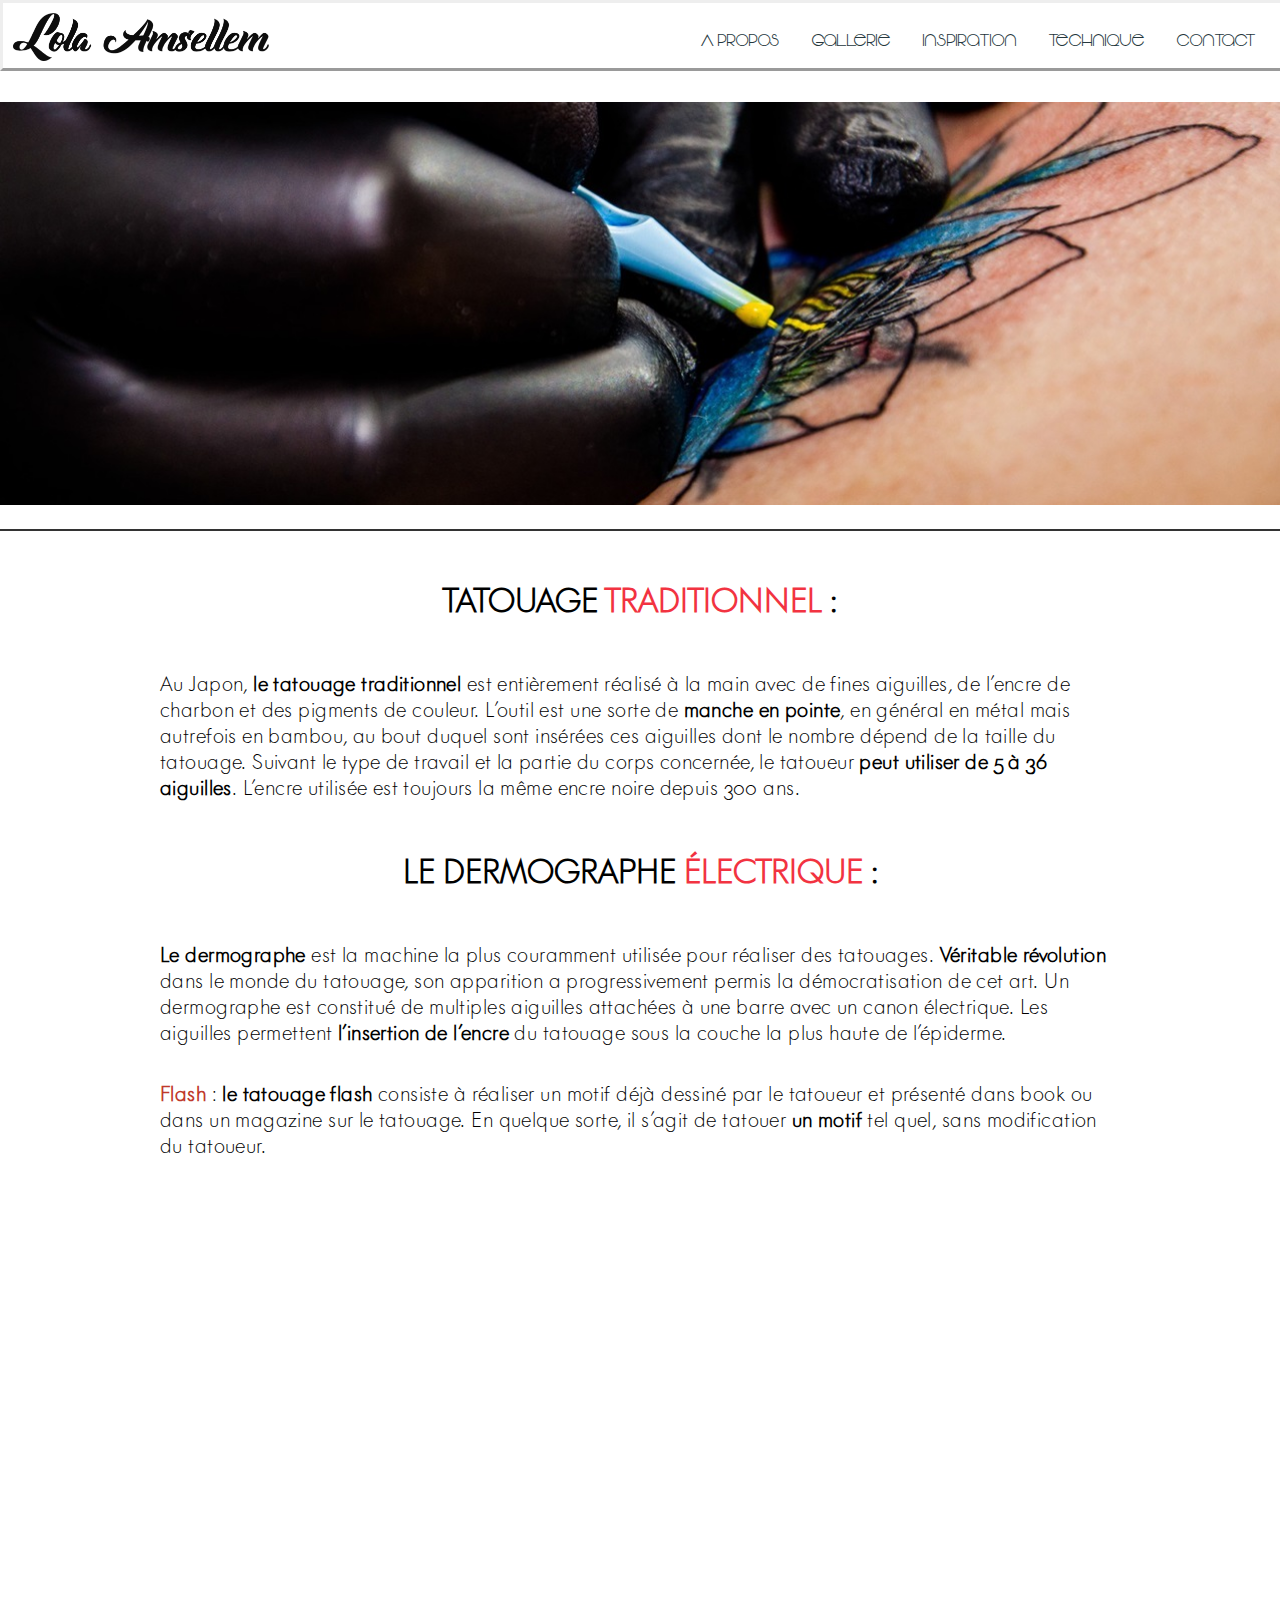
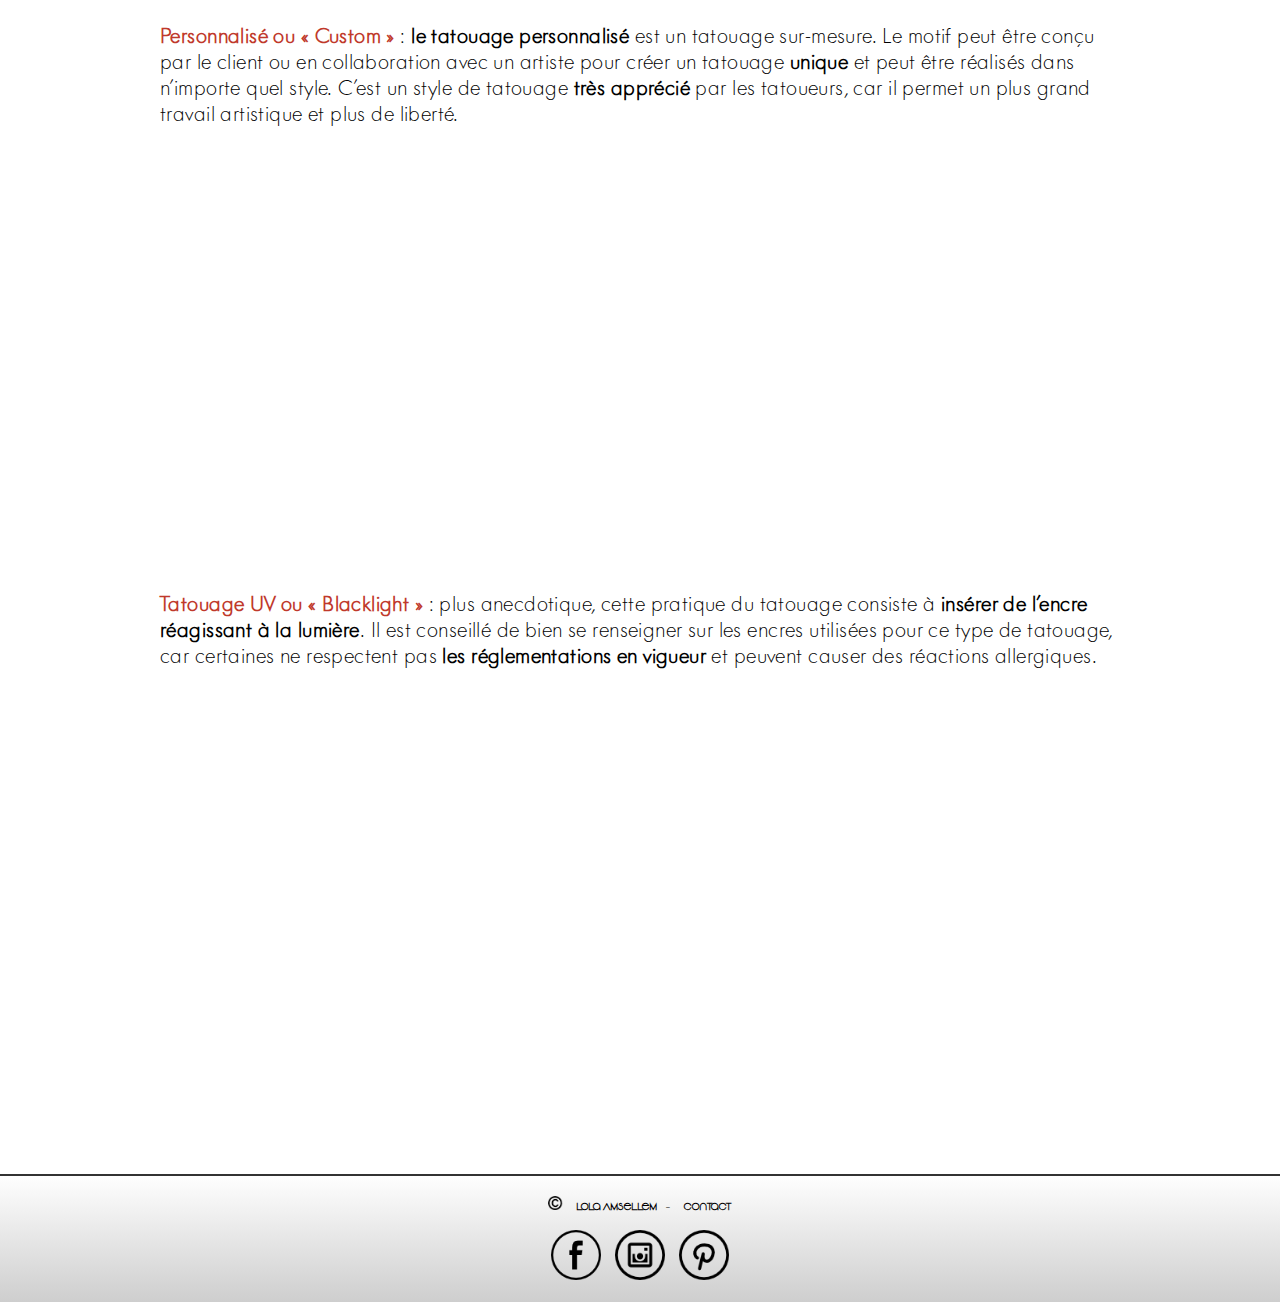
<file: pages/lolaamsellem/pages/pageTechnique.html>
<!DOCTYPE html>
<html lang="fr">

<head>
  <meta charset="utf-8" />
  <title>Mes Techniques</title>
  <link rel="stylesheet" href="../styles/style.css" />
  <meta name="viewport" content="width=device-width" />
</head>

<body>
  <header class="pagesHeader">
    <div class="topnav" id="myTopnav">
      <img src="../images/lolalogo2.png" class="logoLOLA" alt="logo Lola Amsellem">
      <a href="#"></a>
      <a href="../index.html">A  propos</a>
      <a href="../pages/pageGallerie.html">Gallerie</a>
      <a href="../pages/pageInspiration.html">Inspiration</a>
      <a href="../pages/pageTechnique.html">Technique</a>
      <a href="../pages/pageContact.html">Contact</a>

      <a href="javascript:void(0);" class="icon" onclick="myFunction()">&#9776;</a>

    </div>
  </header>

  <div id="container">
    <div class="topBar"></div>
    <div class="gif"><img src="../images/imageTechnique.jpg" alt="gif"></div>
    <div class="topBar"></div>
  </div>
  <div id="techniqueArticle">
    <h1>Tatouage <span>traditionnel</span> :</h1>

    <article>Au Japon, <strong>le tatouage traditionnel</strong> est entièrement réalisé à la main avec de fines aiguilles, de l’encre
      de charbon et des pigments de couleur. L’outil est une sorte de <strong>manche en pointe</strong>, en général en métal
      mais autrefois en bambou, au bout duquel sont insérées ces aiguilles dont le nombre dépend de la taille du tatouage.
      Suivant le type de travail et la partie du corps concernée, le tatoueur <strong>peut utiliser de 5 à 36 aiguilles</strong>.
      L’encre utilisée est toujours la même encre noire depuis 300 ans.
    </article>
    <h1>Le dermographe <span>électrique</span> :</h1>
    <article>
      <strong>Le dermographe </strong>est la machine la plus couramment utilisée pour réaliser des tatouages. <strong>Véritable révolution</strong> dans le monde du tatouage, son apparition a progressivement permis la démocratisation de cet art. Un dermographe est
      constitué de multiples aiguilles attachées à une barre avec un canon électrique. Les aiguilles permettent <strong>l’insertion de l’encre</strong> du tatouage sous la couche la plus haute de l’épiderme.
    </article>
    <article>
      <strong class="redSection">Flash </strong>: <strong>le tatouage flash</strong> consiste à réaliser un motif déjà dessiné
      par le tatoueur et présenté dans book ou dans un magazine sur le tatouage. En quelque sorte, il s’agit de tatouer <strong>un motif</strong> tel quel, sans modification du tatoueur.
    </article>
    <iframe class="vid1" width="800" height="400" src="https://www.youtube.com/embed/h3SZMoNKsLc?ecver=2" frameborder="0" allowfullscreen></iframe>
    <article>
      <strong class="redSection">Personnalisé ou « Custom » </strong>: <strong>le tatouage personnalisé </strong>est un tatouage
      sur-mesure. Le motif peut être conçu par le client ou en collaboration avec un artiste pour créer un tatouage <strong>unique</strong> et peut être réalisés dans n’importe quel style. C’est un style de tatouage <strong>très apprécié</strong> par les
      tatoueurs, car il permet un plus grand travail artistique et plus de liberté.
    </article>
    <iframe class="vid1" width="800" height="400" src="https://www.youtube.com/embed/N2tN9DfYsXE?ecver=2" frameborder="0" allowfullscreen></iframe>
    <article>
      <strong class="redSection">Tatouage UV ou « Blacklight » </strong>: plus anecdotique, cette pratique du tatouage consiste
      à <strong>insérer de l’encre réagissant à la lumière</strong>. Il est conseillé de bien se renseigner sur les encres
      utilisées pour ce type de tatouage, car certaines ne respectent pas <strong>les réglementations en vigueur</strong> et peuvent causer des réactions allergiques.
    </article>
    <iframe class="vid2" width="800" height="400" src="https://www.youtube.com/embed/7eoYnr47rTc?ecver=2" frameborder="0" allowfullscreen></iframe>


  </div>

  <footer>
    <div class="hrFooter"></div>
    <div class="footer">
      <div>
        <div class="categorieFooter">
          <img class="copyright" src="../images/copyright.png" alt="copyright">
          <a href="">
            <h2 class="copyrightName">Lola Amsellem</h2>
          </a>
          <p>-</p>
          <a href="pageContact.html">
            <h2>Contact</h2>
          </a>
        </div>
        <div class="reseauxSociaux">
          <a href="https://www.facebook.com/LolaAmsellem" target="_blank"><img src="../images/facebook-logo.png" alt="facebook"></a>
          <a href="https://www.instagram.com/lolamsl/" target="_blank"><img src="../images/instagram-logo.png" alt="intagram"></a>
          <a href="https://fr.pinterest.com/lolamsellem/" target="_blank"><img src="../images/pinterest.png" alt="pinterest"></a>
        </div>

      </div>
    </div>
  </footer>


  <script src="https://ajax.googleapis.com/ajax/libs/jquery/3.2.1/jquery.min.js"></script>
  <script src="../scripts/main.js"></script>
  <script src="../scripts/sliderInspiration.js"></script>

</body>







</html>
</file>
<file: pages/SpaceX/page_lune/styles/style.css>
/**********************\

          GENERAL

/**********************/

@font-face {
    font-family: 'space_light';
    src: url('../fonts/space_light.otf');
}

@font-face {
    font-family: 'space_bold';
    src: url('../fonts/space_bold.otf');
}

@font-face {
    font-family: 'space_regular';
    src: url('../fonts/space_regular.otf');
}

@font-face {
    font-family: 'roboto_regular';
    src: url('../fonts/roboto_regular.ttf')
}

body {
    background: url('../images/backgroundMoon.png');
    background-size: 100%;
}

a {
    text-decoration: none;
}


/***** SPACEX LOGO *****/

.logo-moon .spaceX {
    position: absolute;
    top: 20px;
    left: 50px;
    width: 500px;
}


/***** CONTAIN MOON *****/

.containMoon {
    position: relative;
    margin: auto;
    margin-top: 7%;
    width: 1260px;
}

.containMoon h2 {
    color: #DFDFDF;
    text-transform: uppercase;
    text-shadow: 0 0 1px #A2A2A2;
}

.containMoon p {
    color: #DFDFDF;
}


/******************************\
          
      INFOS SECTION MOON

/*******************************/

.containMoon .infos-section {
    position: absolute;
    margin-top: 12%;
    left: -8%;
    width: 400px;
    height: 300px;
}

.containMoon .infos-section .background {
    position: absolute;
    top: -150px;
    left: -165px;
    will-change: opacity;
    opacity: 0.65;
}

.containMoon .infos-section .title {
    margin-top: 5%;
    margin-bottom: 10%;
    margin-left: 21%;
    font-family: 'space_light', sans-serif;
    font-weight: bold;
    font-size: 20px;
}

.containMoon .infos-section .description {
    font-family: 'roboto_regular', sans-serif;
    font-size: 18px;
    line-height: 22px;
    margin-left: 3%;
    margin-right: 10%;
}


/**********************\

     MOON SECTION

/**********************/

.containMoon .planet-section {
    position: absolute;
    margin-top: 28%;
    /* center trick */
    left: 50%;
    transform: translate(-50%, -50%);
    height: 400px;
    width: 400px;
    overflow: hidden;
    border-radius: 50%;
    /* effects */
    box-shadow: 0 0 40px 20px #454646 inset, 0px 0px 50px #454646;
    /* filter: drop-shadow(5px 5px 15px #182d52); */
}


/*** MOON PLANISPHERE ***/

.containMoon .planet-section .planet {
    position: absolute;
    width: 384%;
    top: 0px;
    bottom: 0px;
    left: 0px;
    background: url('../images/Moon.png') repeat-x;
    background-size: 52%;
    /* box-shadow: -100px 10px 100px 0px #182d52 inset; */
    will-change: transform;
    animation: slide 20s linear infinite;
}

@keyframes slide {
    from {
        transform: translateX(0);
    }
    to {
        transform: translateX(-52%);
    }
}


/*** MOON EFFECT DIV BEHIND THE PLANET ***/

.containMoon .planet-section .planet-for-effect {
    position: absolute;
    width: 384%;
    top: 0px;
    bottom: 0px;
    left: 0px;
    background: url('../images/Moon-inverse.png') repeat-x;
    background-size: 52%;
    filter: blur(3px);
    will-change: opacity;
    opacity: 0.75;
    /* box-shadow: -100px 10px 100px 0px #182d52 inset; */
    will-change: transform;
    animation: slideEffect 20s linear infinite;
}

@keyframes slideEffect {
    from {
        transform: translateX(-52%);
    }
    to {
        transform: translateX(0);
    }
}


/*******************************\

    ACTIONS SECTION MOON

/********************************/

.containMoon .action-section {
    left: 35%;
    position: absolute;
    margin-top: 55%;
    width: 400px;
    height: 100px;
}

.containMoon .action-section a {
    display: inline-block;
    margin-top: 6%;
}

.containMoon .action-section h2 {
    display: inline-block;
    font-family: 'space_regular', sans-serif;
    font-size: 34px;
    text-align: center;
}

.containMoon .action-section img {
    width: 60px;
}

.containMoon .action-section .prev {
    margin-left: 5%;
}

.containMoon .action-section .planet-name {
    position: relative;
    bottom: 15.5%;
    left: 12%;
}

.containMoon .action-section .next {
    margin-left: 25%;
}


/*****************************\

      TEXTS SECTION MOON

/******************************/

.containMoon .texts-section {
    position: absolute;
    margin-top: 18%;
    right: -8%;
    width: 400px;
    height: 500px;
}

.containMoon .title-section {
    margin-bottom: 5%;
    font-family: 'space_light', sans-serif;
    font-size: 20px;
}

.containMoon .texts-section p {
    font-family: 'roboto_regular', sans-serif;
    font-size: 18px;
    line-height: 22px;
}

.containMoon .texts-section img {
    position: relative;
    margin-left: 5%;
    top: 10px;
    width: 40px;
}

.containMoon .texts-section .mission-section {
    margin-left: 5%;
    margin-bottom: 5%;
}

.containMoon .mission-section .title-section .mission {
    display: inline-block;
}

.containMoon .texts-section .rocket-section {
    margin-left: 5%;
    margin-bottom: 5%;
}

.containMoon .rocket-section .title-section .mission {
    display: inline-block;
}

.containMoon .texts-section .datas-section {
    margin-left: 5%;
}

.containMoon .datas-section .title-section .mission {
    display: inline-block;
}

.containMoon .texts-section .datas-section .description .platform-img {
    display: inline-block;
    width: 40px;
}

.containMoon .texts-section .datas-section .description .platform {
    display: inline-block;
}


/**********************\

      CLASS FOR JS

/**********************/

.displayNone {
    overflow: hidden;
    height: 0;
    will-change: opacity;
    opacity: 0;
}

.displayYes {
    overflow: hidden;
    height: auto;
    will-change: opacity;
    opacity: 1;
    transition: opacity 0.75s ease-in;
}
</file>
<file: pages/SpaceX/page_mars/styles/style.css>
/**********************\

          GENERAL

/**********************/

@font-face {
    font-family: 'space_light';
    src: url('../fonts/space_light.otf');
}

@font-face {
    font-family: 'space_bold';
    src: url('../fonts/space_bold.otf');
}

@font-face {
    font-family: 'space_regular';
    src: url('../fonts/space_regular.otf');
}

@font-face {
    font-family: 'roboto_regular';
    src: url('../fonts/roboto_regular.ttf')
}

body {
    background: url('../images/backgroundMars.png');
    background-size: 100%;
}

a {
    text-decoration: none;
}


/***** SPACEX LOGO *****/

.logo-mars .spaceX {
    position: absolute;
    will-change: opacity;
    opacity: 0.6;
    top: 20px;
    left: 50px;
    width: 500px;
}


/***** CONTAIN MARS *****/

.containMars {
    position: relative;
    margin: auto;
    margin-top: 7%;
    width: 1260px;
}

.containMars h2 {
    color: #9E3030;
    text-transform: uppercase;
    text-shadow: 0 0 1px #EE7D7D;
}

.containMars p {
    color: #9E3030;
}


/******************************\
          
      INFOS SECTION MARS

/*******************************/

.containMars .infos-section {
    position: absolute;
    margin-top: 12%;
    left: -8%;
    width: 400px;
    height: 300px;
}

.containMars .infos-section .background {
    position: absolute;
    top: -150px;
    left: -165px;
    will-change: opacity;
    opacity: 0.6;
}

.containMars .infos-section .title {
    margin-top: 5%;
    margin-bottom: 10%;
    margin-left: 21%;
    font-family: 'space_light', sans-serif;
    font-weight: bold;
    font-size: 20px;
}

.containMars .infos-section .description {
    font-family: 'roboto_regular', sans-serif;
    font-size: 18px;
    line-height: 22px;
    margin-left: 3%;
    margin-right: 10%;
}


/**********************\

     MARS SECTION

/**********************/

.containMars .planet-section {
    position: absolute;
    margin-top: 28%;
    /* center trick */
    left: 50%;
    transform: translate(-50%, -50%);
    height: 400px;
    width: 400px;
    overflow: hidden;
    border-radius: 50%;
    /* effects */
    box-shadow: 0 0 10px 0px #ff2400 inset, 0 0 30px #ff2400;
    /* filter: drop-shadow(5px 5px 15px #182d52); */
}


/*** MARS PLANISPHERE ***/

.containMars .planet-section .planet {
    position: absolute;
    width: 390%;
    top: 0px;
    bottom: 0px;
    left: 0px;
    background: url('../images/Mars.png') repeat-x;
    background-size: 52%;
    /* box-shadow: -100px 10px 100px 0px #182d52 inset; */
    will-change: transform;
    animation: slide 20s linear infinite;
}

@keyframes slide {
    from {
        transform: translateX(0);
    }
    to {
        transform: translateX(-52%);
    }
}


/*** MARS EFFECT DIV BEHIND THE PLANET ***/

.containMars .planet-section .planet-for-effect {
    position: absolute;
    width: 390%;
    top: 0px;
    bottom: 0px;
    left: 0px;
    background: url('../images/Mars-inverse.png') repeat-x;
    background-size: 52%;
    filter: blur(3px);
    will-change: opacity;
    opacity: 0.75;
    /* box-shadow: -100px 10px 100px 0px #182d52 inset; */
    will-change: transform;
    animation: slideEffect 20s linear infinite;
}

@keyframes slideEffect {
    from {
        transform: translateX(-52%);
    }
    to {
        transform: translateX(0);
    }
}


/*******************************\

    ACTIONS SECTION MARS

/********************************/

.containMars .action-section {
    left: 35%;
    position: absolute;
    margin-top: 55%;
    width: 400px;
    height: 100px;
}

.containMars .action-section a {
    display: inline-block;
    margin-top: 6%;
}

.containMars .action-section h2 {
    display: inline-block;
    font-family: 'space_regular', sans-serif;
    font-size: 34px;
    text-align: center;
}

.containMars .action-section img {
    width: 60px;
}

.containMars .action-section .prev {
    margin-left: 5%;
}

.containMars .action-section .planet-name {
    position: relative;
    bottom: 15.5%;
    left: 12%;
}

.containMars .action-section .next {
    margin-left: 25%;
}


/*****************************\

      TEXTS SECTION MARS

/******************************/

.containMars .texts-section {
    position: absolute;
    margin-top: 18%;
    right: -8%;
    width: 400px;
    height: 500px;
}

.containMars .title-section {
    margin-bottom: 5%;
    font-family: 'space_light', sans-serif;
    font-size: 20px;
}

.containMars .texts-section p {
    font-family: 'roboto_regular', sans-serif;
    font-size: 18px;
    line-height: 22px;
}

.containMars .texts-section img {
    position: relative;
    margin-left: 5%;
    top: 10px;
    width: 40px;
}

.containMars .texts-section .mission-section {
    margin-left: 5%;
    margin-bottom: 5%;
}

.containMars .mission-section .title-section .mission {
    display: inline-block;
}

.containMars .texts-section .rocket-section {
    margin-left: 5%;
    margin-bottom: 5%;
}

.containMars .rocket-section .title-section .mission {
    display: inline-block;
}

.containMars .texts-section .datas-section {
    margin-left: 5%;
}

.containMars .datas-section .title-section .mission {
    display: inline-block;
}

.containMars .texts-section .datas-section .description .platform-img {
    display: inline-block;
    width: 40px;
}

.containMars .texts-section .datas-section .description .platform {
    display: inline-block;
}


/**********************\

      CLASS FOR JS

/**********************/

.displayNone {
    overflow: hidden;
    height: 0;
    will-change: opacity;
    opacity: 0;
}

.displayYes {
    overflow: hidden;
    height: auto;
    will-change: opacity;
    opacity: 1;
    transition: opacity 0.75s ease-in;
}
</file>
<file: pages/SpaceX/page_terre/styles/style.css>
/**********************\

          GENERAL

/**********************/

@font-face {
    font-family: 'space_light';
    src: url('../fonts/space_light.otf');
}

@font-face {
    font-family: 'space_bold';
    src: url('../fonts/space_bold.otf');
}

@font-face {
    font-family: 'space_regular';
    src: url('../fonts/space_regular.otf');
}

@font-face {
    font-family: 'roboto_regular';
    src: url('../fonts/roboto_regular.ttf')
}

body {
    background: url('../images/backgroundEarth.png');
    background-size: 100%;
}

a {
    text-decoration: none;
}


/***** SPACEX LOGO *****/

.logo .spaceX {
    position: absolute;
    top: 20px;
    left: 50px;
    width: 500px;
}


/***** CONTAIN EARTH *****/

.containEarth {
    position: relative;
    margin: auto;
    margin-top: 7%;
    width: 1260px;
}

.containEarth h2 {
    color: #30769E;
    text-transform: uppercase;
    text-shadow: 0 0 1px #7dc7EE;
}

.containEarth p {
    color: #30769E;
}


/******************************\
          
      INFOS SECTION EARTH

/*******************************/

.containEarth .infos-section {
    position: absolute;
    margin-top: 12%;
    left: -8%;
    width: 400px;
    height: 300px;
}

.containEarth .infos-section .background {
    position: absolute;
    top: -150px;
    left: -165px;
}

.containEarth .infos-section .title {
    margin-top: 5%;
    margin-bottom: 10%;
    margin-left: 21%;
    font-family: 'space_light', sans-serif;
    font-weight: bold;
    font-size: 20px;
}

.containEarth .infos-section .description {
    font-family: 'roboto_regular', sans-serif;
    font-size: 18px;
    line-height: 22px;
    margin-left: 3%;
    margin-right: 10%;
}


/**********************\

     EARTH SECTION

/**********************/

.containEarth .planet-section {
    position: absolute;
    margin-top: 28%;
    /* center trick */
    left: 50%;
    transform: translate(-50%, -50%);
    height: 400px;
    width: 400px;
    overflow: hidden;
    border-radius: 50%;
    /* effects */
    box-shadow: 0 0 25px 10px #182d52 inset, 0 0 50px #182d52;
    /* filter: drop-shadow(5px 5px 15px #182d52); */
}


/*** EARTH PLANISPHERE ***/

.containEarth .planet-section .planet {
    position: absolute;
    width: 248%;
    top: 0px;
    bottom: 0px;
    left: 0px;
    background: url('../images/Earth.png') repeat-x;
    background-size: 52%;
    /* box-shadow: -100px 10px 100px 0px #182d52 inset; */
    will-change: transform;
    animation: slide 20s linear infinite;
}

@keyframes slide {
    from {
        transform: translateX(0);
    }
    to {
        transform: translateX(-52%);
    }
}


/*** EARTH EFFECT DIV BEHIND THE PLANET ***/

.containEarth .planet-section .planet-for-effect {
    position: absolute;
    width: 248%;
    top: 0px;
    bottom: 0px;
    left: 0px;
    background: url('../images/Earth-inverse.png') repeat-x;
    background-size: 52%;
    filter: blur(3px);
    will-change: opacity;
    opacity: 0.75;
    /* box-shadow: -100px 10px 100px 0px #182d52 inset; */
    will-change: transform;
    animation: slideEffect 20s linear infinite;
}

@keyframes slideEffect {
    from {
        transform: translateX(-52%);
    }
    to {
        transform: translateX(0);
    }
}


/*******************************\

    ACTIONS SECTION EARTH

/********************************/

.containEarth .action-section {
    left: 35%;
    position: absolute;
    margin-top: 55%;
    width: 400px;
    height: 100px;
}

.containEarth .action-section a {
    display: inline-block;
    margin-top: 6%;
}

.containEarth .action-section h2 {
    display: inline-block;
    font-family: 'space_regular', sans-serif;
    font-size: 34px;
    text-align: center;
}

.containEarth .action-section img {
    width: 60px;
}

.containEarth .action-section .prev {
    margin-left: 5%;
}

.containEarth .action-section .planet-name {
    position: relative;
    bottom: 15.5%;
    left: 12%;
}

.containEarth .action-section .next {
    margin-left: 25%;
}


/*****************************\

      TEXTS SECTION EARTH

/******************************/

.containEarth .texts-section {
    position: absolute;
    margin-top: 18%;
    right: -8%;
    width: 400px;
    height: 500px;
}

.containEarth .title-section {
    margin-bottom: 5%;
    font-family: 'space_light', sans-serif;
    font-size: 20px;
}

.containEarth .texts-section p {
    font-family: 'roboto_regular', sans-serif;
    font-size: 18px;
    line-height: 22px;
}

.containEarth .texts-section img {
    position: relative;
    margin-left: 5%;
    top: 10px;
    width: 40px;
}

.containEarth .texts-section .mission-section {
    margin-left: 5%;
    margin-bottom: 5%;
}

.containEarth .mission-section .title-section .mission {
    display: inline-block;
}

.containEarth .texts-section .rocket-section {
    margin-left: 5%;
    margin-bottom: 5%;
}

.containEarth .rocket-section .title-section .mission {
    display: inline-block;
}

.containEarth .texts-section .datas-section {
    margin-left: 5%;
}

.containEarth .datas-section .title-section .mission {
    display: inline-block;
}


/**********************\

      CLASS FOR JS

/**********************/

.displayNone {
    overflow: hidden;
    height: 0;
    will-change: opacity;
    opacity: 0;
}

.displayYes {
    overflow: hidden;
    height: auto;
    will-change: opacity;
    opacity: 1;
    transition: opacity 0.75s ease-in;
}
</file>
<file: styles/style.css>
/*
a45a9f = violet
2c122e = noir
*/

/*------------------------------------*\
  #GENERAL
\*------------------------------------*/

@font-face {
    font-family: 'Adelle Bold';
    src: url(../fonts/Adelle_Bold.otf);
}

@font-face {
    font-family: 'Open Sans';
    src: url(../fonts/OpenSans-SemiBold.ttf);
}

@font-face {
    font-family: 'Open Sans Bold';
    src: url(../fonts/OpenSans-Bold.ttf);
}

@font-face {
    font-family: 'Open Sans Italic';
    src: url(../fonts/OpenSans-SemiBoldItalic.ttf);
}

body {
    width: 100%;
    height: 100%;
}

ul {
    list-style: none;
}

a {
    text-decoration: none;
}



/*------------------------------------*\
  #HEADER
\*------------------------------------*/

.header {
    background: #ecf0f1;
    width: 100%;
    height: 190px;
    border-bottom: 1px solid #2c122e;
}

.header .container {
    width: 80%;
    margin-left: auto;
    margin-right: auto;
}

.header .logo-section {
    display: inline-block;
    margin-right: 160px;
    margin-left: 45px;
    position: relative;
    bottom: -12px;
}


.header .menu-section {
    display: inline-block;
    position: relative;
    bottom: 62px;
}

.header .line {
    width: 50px;
    height: 3px;
    background: #a45a9f;
}

.header .menu-section .item {
    display: inline-block;
    text-align: center;
    font-family: 'Adelle Bold';
    font-size: 25px;
}

.header .menu-section .item-1, .item-2, .item-3 {
    margin-right: 90px;
}


/***** RESPONSIVE  *****/

/* iPhone 5, 5S, 5C and 5SE  */
@media only screen
  and (min-device-width: 320px)
  and (max-device-width: 568px) {
    .header .logo-section {
        display: none;
    }

    .header .menu-section {
        margin-top: 15px;
        bottom: 0;
        text-align: center;
    }

    .header .menu-section .item {
        display: inline-block;
        text-align: center;
        font-family: 'Adelle Bold';
        font-size: 18px;
    }

    .header .menu-section .item-1, .item-2, .item-3 {
        margin-right: 15px;
        margin-top: 25px;
    }

    .header .line {
        width: 25px;
        height: 2px;
    }
}

/* Smartphones */
@media only screen
  and (min-device-width: 359px)
  and (max-device-width: 767px) {
    .header .logo-section {
        display: none;
    }

    .header .menu-section {
        margin-top: 40px;
        bottom: 0;
        text-align: center;
    }

    .header .menu-section .item {
        display: inline-block;
        text-align: center;
        font-family: 'Adelle Bold';
        font-size: 18px;
    }

    .header .menu-section .item-1, .item-2, .item-3 {
        margin-right: 15px;
        margin-top: 25px;
    }

    .header .line {
        width: 25px;
        height: 2px;
    }
}

/* Tablets */
@media only screen
  and (min-device-width: 768px)
  and (max-device-width: 1023px) {
    .header .logo-section {
        display: none;
    }

    .header .menu-section {
        margin-top: 80px;
        bottom: 0;
        text-align: center;
    }

    .header .menu-section .item {
        display: inline-block;
        text-align: center;
        font-family: 'Adelle Bold';
        font-size: 22px;
    }

    .header .menu-section .item-1, .item-2, .item-3 {
        margin-right: 25px;
    }

    .header .line {
        width: 30px;
        height: 3px;
        background: #a45a9f;
    }
}

/* Large Tablets */
@media only screen
  and (min-device-width: 1024px)
  and (max-device-width: 1199px) {

    .header .container{
        width: 90%;
        text-align: center;
    }

    .header .logo-section {
        display: none;
    }

    .header .menu-section {
        bottom: 0;
        margin-top: 80px;
    }

    .header .menu-section .item {
        font-size: 24px;
    }
}

/* Laptops 10 - 15 inch */
@media only screen
  and (min-device-width: 1200px)
  and (max-device-width: 1500px) {
    .header .container{
        text-align: center;
    }

    .header .logo-section {
        display: none;
    }

    .header .menu-section {
        bottom: 0;
        margin-top: 80px;
    }


    .header .menu-section .item {
        font-size: 24px;
    }
}

/*------------------------------------*\
  #MAIN
\*------------------------------------*/

.main {
    width: 100%;
    overflow: hidden;
}

.main .part {
    width: 100%;
}

/*----- SECTION 1  -----*/

.main .section-1 {
    background: #ffc048;
    margin-left: auto;
    margin-right: auto;
    /* 940 - padding total of section */
    height: 990px;
}

.main .section-1 .title-section {
    padding-top: 60px;
    width: 200px;
    margin: auto;
    font-family: 'Adelle Bold';
    font-size: 34px;
}

.main .section-1 .title-section .line {
    width: 60px;
    height: 3px;
    background: #a45a9f;
}

.main .section-1 .text-section {
    padding-top: 80px;
    width: 750px;
    margin: auto;
    font-family: 'Open Sans';
    font-size: 24px;
}

.main .section-1 .text-section .p {
    margin-bottom: 50px;
    line-height: 30px;
}


/***** RESPONSIVE  *****/
/* iPhone 5, 5S, 5C and 5SE  */

@media only screen
  and (min-device-width: 320px)
  and (max-device-width: 568px) {
    .main .section-1 {
        height: 100%;
    }

    .main .section-1 .title-section {
        font-size: 28px;
        width: 160px;
    }


    .main .section-1 .text-section {
        padding-top: 60px;
        padding-bottom: 20px;
        width: 260px;
        margin: auto;
        font-family: 'Open Sans';
        font-size: 18px;
    }
}

/* Smartphones */
@media only screen
  and (min-device-width: 359px)
  and (max-device-width: 767px) {
    .main .section-1 {
        height: 100%;
    }

    .main .section-1 .title-section {
        font-size: 28px;
        width: 160px;
    }


    .main .section-1 .text-section {
        padding-top: 60px;
        padding-bottom: 20px;
        width: 300px;
        margin: auto;
        font-family: 'Open Sans';
        font-size: 18px;
    }
}

/* Tablets */
@media only screen
  and (min-device-width: 768px)
  and (max-device-width: 1023px) {
    .main .section-1 .text-section {
        padding-top: 80px;
        width: 600px;
        margin: auto;
        font-family: 'Open Sans';
        font-size: 22px;
    }
}

/* Large Tablets
@media only screen
  and (min-device-width: 1025px)
  and (max-device-width: 1199px) {

  } */

/* Laptops 10 - 15 inch
@media only screen
  and (min-device-width: 1200px)
  and (max-device-width: 1500px) {

  } */

/*----- SECTION 2  -----*/

.main .section-2 {
    background: #95afc0;
    margin-left: auto;
    margin-right: auto;
    /* 1130 - padding total of section */
    height: 990px;
}

.main .section-2 .title-section {
    padding-top: 60px;
    width: 290px;
    margin: auto;
    font-family: 'Adelle Bold';
    font-size: 34px;
}

.main .section-2 .title-section .line {
    width: 60px;
    height: 3px;
    background: #a45a9f;
}

.main .section-2 .abilities {
    width: 1000px;
    padding-top: 80px;
    margin-left: auto;
    margin-right: auto;
}

.main .section-2 .abilities .section {
    display: inline-block;
    width: 320px;
    text-align: center;
}

.main .section-2 .abilities .title {
    font-family: 'Open Sans Bold';
    font-size: 24px;
}

/* container of abilities img, text */
.main .section-2 .abil {
    margin-top: 35px;
}

.main .section-2 .web-dev, .in-learn {
    margin-right: 10px;
}

.main .section-2 .web-dev .html-css-js {
    margin-bottom: 25px;
}

/* img php */
.main .section-2 .web-dev .php {
    margin-right: 5px;
}

.main .section-2 .tools {
    position: relative;
    bottom: 132px;
}

/* img vscode */
.main .section-2 .tools .vscode {
    margin-right: 20px;
}

.main .section-2 .design {
    position: relative;
    bottom: 132px;
}

/* img of xd, illustrator */
.main .section-2 .design .xd, .illustrator {
    margin-right: 10px;
}

.main .section-2 .in-learn {
    margin-top: 75px;
}

.main .section-2 .in-learn .webdev {
    margin-bottom: 25px;
}

.main .section-2 .others {
    position: relative;
    bottom: 132px;
}

.main .section-2 .others .abil {
    font-family: 'Open Sans';
    font-size: 20px;
    color: #111;
}

.main .section-2 .others .a-1 {
    margin-bottom: 12px;
}


/***** RESPONSIVE  *****/

/* iPhone 5, 5S, 5C and 5SE  */
@media only screen
  and (min-device-width: 320px)
  and (max-device-width: 568px) {
    .main .section-2 {
        height: 1350px;
    }

    .main .section-2 .title-section {
        font-size: 28px;
        width: 240px;
    }

    .main .section-2 .abilities {
        width: 100%;
        padding-top: 80px;
        margin-left: auto;
        margin-right: auto;
        text-align: center;
    }
    .main .section-2 .abilities .vide {
        display: none;
    }

    .main .section-2 .abilities .in-learn {
        position: initial;
    }

    .main .section-2 .tools {
        position: initial;
        margin-top: 50px;
    }

    .main .section-2 .design {
        position: initial;
        margin-top: 50px;
    }

    .main .section-2 .others {
        position: initial;
        margin-top: 30px;
    }
}

/* Smartphones */
@media only screen
  and (min-device-width: 359px)
  and (max-device-width: 767px) {
    .main .section-2 {
        height: 1350px;
    }

    .main .section-2 .title-section {
        font-size: 28px;
        width: 240px;
    }

    .main .section-2 .abilities {
        width: 100%;
        padding-top: 80px;
        margin-left: auto;
        margin-right: auto;
        text-align: center;
    }
    .main .section-2 .abilities .vide {
        display: none;
    }

    .main .section-2 .abilities .in-learn {
        position: initial;
    }

    .main .section-2 .tools {
        position: initial;
        margin-top: 50px;
    }

    .main .section-2 .design {
        position: initial;
        margin-top: 50px;
    }

    .main .section-2 .others {
        position: initial;
        margin-top: 30px;
    }
}

/* Tablets */
@media only screen
  and (min-device-width: 768px)
  and (max-device-width: 1023px) {
    .main .section-2 .abilities {
        width: 100%;
        padding-top: 80px;
        margin-left: auto;
        margin-right: auto;
        text-align: center;
    }
    .main .section-2 .abilities .vide {
        display: none;
    }

    .main .section-2 .abilities .in-learn {
        position: relative;
        bottom: 24px;
    }

    .main .section-2 .abilities .others {
        bottom: 0px;
    }
}

/* Large Tablets
@media only screen
  and (min-device-width: 1025px)
  and (max-device-width: 1199px) {

  } */

/* Laptops 10 - 15 inch
@media only screen
  and (min-device-width: 1200px)
  and (max-device-width: 1500px) {

  } */

/*----- SECTION 3  -----*/

.main .section-3 {
    background: #f1c40f;
    margin-left: auto;
    margin-right: auto;
    /* 1130 - padding total of section */
    height: 990px;
}

.main .section-3 .title-section {
    padding-top: 60px;
    width: 325px;
    margin: auto;
    font-family: 'Adelle Bold';
    font-size: 34px;
}

.main .section-3 .title-section .line {
    width: 60px;
    height: 3px;
    background: #a45a9f;
}

.main .section-3 .works {
    width: 1000px;
    margin-left: auto;
    margin-right: auto;
    padding-top: 80px;
    text-align: center;
}

/* img gestion */
.main .section-3 .preview {
    width: 300px;
    height: 150px;
    border: 1px solid #111;
}

.main .section-3 .preview img {
    width: 100%;
    height: 100%;
}
/* end of img gestion */

.main .section-3 .work {
    display: inline-block;
}

.main .section-3 .works .title-sect {
    font-family: 'Open Sans Bold';
    font-size: 24px;
    margin-bottom: 35px;
}

.main .section-3 .works .title {
    font-family: 'Open Sans';
    font-size: 20px;
    margin-bottom: 25px;
}

.main .section-3 .web-dev-works {
    margin-bottom: 50px;
}

.main .section-3 .web-dev-works .work-1, .work-2 {
    margin-right: 45px;
}

/***** RESPONSIVE  *****/


/* iPhone 5, 5S, 5C and 5SE  */
@media only screen
  and (min-device-width: 320px)
  and (max-device-width: 568px) {
    .main .section-3 {
        height: 1300px;
    }

    .main .section-3 .title-section {
        font-size: 28px;
        width: 270px;
    }

    .main .section-3 .works {
        width: 100%;
    }

    .main .section-3 .work {
        margin-right: 0;
        margin-top: 25px;
    }

    .main .section-3 .web-dev-works .work-1 {
        position: relative;
        right: -10px;
    }

    .main .section-3 .work-3 {
        display: inline-block;
        margin-top: 40px;
    }
}

/* Smartphones */
@media only screen
  and (min-device-width: 359px)
  and (max-device-width: 767px) {
    .main .section-3 {
        height: 1300px;
    }

    .main .section-3 .title-section {
        font-size: 28px;
        width: 270px;
    }

    .main .section-3 .works {
        width: 100%;
    }

    .main .section-3 .work {
        margin-right: 0;
        margin-top: 25px;
    }

    .main .section-3 .web-dev-works .work-1 {
        position: relative;
        right: -23px;
    }

    .main .section-3 .work-3 {
        display: inline-block;
        margin-top: 40px;
    }
  }

/* Tablets */
@media only screen
  and (min-device-width: 768px)
  and (max-device-width: 1023px) {
    .main .section-3 {
        height: 1100px;
    }
    .main .section-3 .works {
        width: 100%;
    }

    .main .section-3 .work-3 {
        display: inline-block;
        margin-top: 40px;
    }
}

/* Large Tablets
@media only screen
  and (min-device-width: 1025px)
  and (max-device-width: 1199px) {

  } */

/* Laptops 10 - 15 inch
@media only screen
  and (min-device-width: 1200px)
  and (max-device-width: 1500px) {

  } */

/*----- SECTION 4  -----*/

.main .section-4 {
    background: #9bcf32;
    margin-left: auto;
    margin-right: auto;
    /* 1130 - padding total of section */
    height: 990px;
}

.main .section-4 .title-section {
    padding-top: 60px;
    width: 240px;
    margin: auto;
    font-family: 'Adelle Bold';
    font-size: 34px;
}

.main .section-4 .title-section .line {
    width: 60px;
    height: 3px;
    background: #a45a9f;
}

.main .section-4 .section {
    width: 100%;
    margin-left: auto;
    margin-right: auto;
    text-align: center;
}

.main .section-4 .contact-1 {
    margin-top: 100px;
    margin-bottom: 125px;
}

.main .section-4 .section .title {
    font-family: 'Open Sans Bold';
    font-size: 24px;
    margin-bottom: 40px;
}

/* .main .section-4 .section .help {
    margin-bottom: 30px;
    font-family: 'Open Sans Italic';
    font-size: 18px;
} */

.main .section-4 .container {
    display: inline-block;
    text-align: center;
    margin-top: 40px;
    width: 275px;
}


.main .section-4 .items img {
    width: 75px;
}


.main .section-4 .info {
    font-family: 'Open Sans';
    font-size: 18px;
    margin-top: 25px;
    color: #2c122e;
}

.back-top {
    float: right;
    margin-right: 120px;
    width: 90px;
}


/***** RESPONSIVE  *****/

/* iPhone 5, 5S, 5C and 5SE  */
@media only screen
  and (min-device-width: 320px)
  and (max-device-width: 568px) {
    .main .section-4 {
        height: 1225px;
    }

    .main .section-4 .section .title {
        font-family: 'Open Sans Bold';
        font-size: 20px;
        margin-bottom: 25px;
    }

    .back-top {
        margin-top: 10px;
        margin-bottom: 25px;
        width: 50px;
        margin-right: auto;
        margin-left: 245px;
        float: none;
    }

    .main .section-4 h2 {
        font-size: 20px;
    }
}

/* Smartphones */
@media only screen
  and (min-device-width: 359px)
  and (max-device-width: 767px) {
    .main .section-4 {
        height: 100%;
    }

    .back-top {
        margin-top: 10px;
        margin-bottom: 25px;
        width: 60px;
        margin-right: auto;
        margin-left: 275px;
        float: none;
    }
  }

/* Tablets */
@media only screen
  and (min-device-width: 768px)
  and (max-device-width: 1023px) {
    .back-top {
        float: right;
        margin-top: 0px;
        margin-right: 50px;
        width: 70px;
    }
}

/* Large Tablets */
@media only screen
  and (min-device-width: 1024px)
  and (max-device-width: 1199px) {
    .back-top {
        float: right;
        margin-top: 80px;
        margin-right: 100px;
        width: 70px;
    }
}

/* Laptops 10 - 15 inch */
@media only screen
  and (min-device-width: 1200px)
  and (max-device-width: 1500px) {
    .back-top {
        float: right;
        margin-top: 75px;
        margin-right: 100px;
        width: 80px;
    }
  }

/*------------------------------------*\
  #FOOTER
\*------------------------------------*/

.footer {
    height:190px;
    border-top: solid 1px #2c122e;
    text-align: center;
    background: #ecf0f1;
}

.footer .creator {
    margin-top: 85px;
    font-family: 'Open Sans';
    font-size: 20px;
}



/*------------------------------------*\
  #USER FLOW PAGE
\*------------------------------------*/

.main-user-flow .container {
    width: 80%;
    margin-left: auto;
    margin-right: auto;
    text-align: center;
}

.main-user-flow .title-section {
    padding-top: 60px;
    width: 240px;
    margin-top: 25px;
    margin-bottom: 50px;
    margin-left: auto;
    margin-right: auto;
    font-family: 'Adelle Bold';
    font-size: 28px;
}

.main-user-flow .line {
    width: 40px;
    height: 3px;
    margin-left: 5px;
    background: #a45a9f;
}

.main-user-flow .example {
    font-family: 'Open Sans';
    font-size: 24px;
    margin-top: 50px;
    margin-bottom: 0px;
}
</file>
<file: pages/lolaamsellem/styles/style.css>
#mainGallerie {
  font-family: "Futura"; }
  #mainGallerie #imageTitle {
    margin-top: 100px;
    width: 100%; }
  #mainGallerie #hrBottom {
    margin-top: 25px;
    margin-bottom: 100px;
    width: 100%;
    height: 2px;
    background-color: #000000; }
  #mainGallerie #descriptionGallerie {
    margin-top: 50px;
    margin-bottom: 100px;
    text-align: center;
    margin-left: auto;
    margin-right: auto; }
    #mainGallerie #descriptionGallerie h1 {
      text-transform: uppercase;
      margin-bottom: 50px;
      margin-top: 50px;
      text-align: center; }
      #mainGallerie #descriptionGallerie h1 span {
        color: #f23341; }
    #mainGallerie #descriptionGallerie article {
      margin-top: 10px;
      text-align: left;
      margin-left: auto;
      margin-right: auto;
      width: 75%;
      line-height: 1.5; }

#imagesGallerie {
  margin-bottom: 50px; }
  #imagesGallerie .imgGroup img {
    width: 15%;
    margin-top: -50px;
    margin-right: 10px;
    position: relative;
    z-index: 1; }
    #imagesGallerie .imgGroup img:hover {
      opacity: 0.8;
      position: relative;
      -webkit-transition: all 200ms ease-in;
      -webkit-transform: scale(1.5);
      -ms-transition: all 200ms ease-in;
      -ms-transform: scale(1.5);
      -moz-transition: all 200ms ease-in;
      -moz-transform: scale(1.5);
      transition: all 200ms ease-in;
      transform: scale(1.1); }
      #imagesGallerie .imgGroup img:hover a {
        text-decoration: none; }

@media only screen and (max-width: 1023px) {
  .imgGroup {
    margin-bottom: 25px;
    margin-top: 25px; } }
/* HEADER ACCUEIL */
#accueilHeader .header {
  border-bottom: solid 5px #E6C3C1;
  background-color: white;
  padding-top: 1px;
  /* Style the links inside the navigation bar */ }

/* responsive */
#accueilHeader .topnav {
  overflow: hidden;
  background-color: #FFFFFF;
  margin-top: 30px; }
#accueilHeader .topnav a {
  border-bottom: 3px #FFFFFF solid;
  display: inline-block;
  text-align: center;
  padding: 14px;
  text-decoration: none;
  font-size: 21px;
  color: black;
  font-family: "Vonique"; }
#accueilHeader .topnav a:hover {
  background-color: #FFFFFF;
  border-bottom: red 3px solid;
  opacity: 0.5; }
#accueilHeader .topnav .icon {
  display: none;
  color: black; }
@media screen and (max-width: 991px) {
  #accueilHeader .topnav a:not(:first-child) {
    display: none; }
  #accueilHeader .topnav a.icon {
    float: right;
    display: block; } }
@media screen and (max-width: 991px) {
  #accueilHeader .topnav {
    margin-top: 30px; }
  #accueilHeader .topnav a {
    display: none; }
  #accueilHeader .topnav.responsive {
    position: relative; }
  #accueilHeader .topnav.responsive .icon {
    position: absolute;
    top: 0;
    right: 0; }
  #accueilHeader .topnav.responsive a {
    float: none;
    display: block;
    text-align: left; } }

/** HEADER OTHER PAGES **/
.pagesHeader {
  /* Add a black background color to the top navigation */
  /* Style the links inside the navigation bar */
  /* Change the color of links on hover */
  /* Hide the link that should open and close the topnav on small screens */
  /*responsive */
  /*responsive*/ }
  .pagesHeader .logoLOLA {
    width: 20%;
    display: inline-block;
    float: left;
    margin-top: 10px;
    margin-left: 10px;
    margin-right: 30%; }
  .pagesHeader .topnav {
    background-color: white;
    overflow: hidden;
    position: fixed;
    width: 100%;
    border-style: outset;
    top: 0px;
    z-index: 4; }
  .pagesHeader .topnav a {
    border-top: 3px #FFFFFF solid;
    float: left;
    display: block;
    color: #25373D;
    text-align: center;
    padding: 14px 16px;
    text-decoration: none;
    font-size: 17px;
    margin-top: 10px;
    font-family: "Vonique"; }
  .pagesHeader .topnav a:hover {
    color: red;
    border-top: red solid 3px; }
  .pagesHeader .topnav .icon {
    display: none; }
  @media screen and (max-width: 1024px) {
    .pagesHeader .topnav a:not(:first-child) {
      display: none; }
    .pagesHeader .topnav a.icon {
      float: right;
      display: block;
      margin: 0;
      text-decoration: none; }
    .pagesHeader .logoLOLA {
      width: 30%; } }
  @media screen and (max-width: 1024px) {
    .pagesHeader .topnav.responsive {
      position: relative; }
    .pagesHeader .topnav.responsive a.icon {
      position: absolute;
      right: 0;
      top: 0; }
    .pagesHeader .topnav.responsive a {
      float: none;
      display: block;
      text-align: left; } }

/* hr */
.topBar {
  width: 100%;
  height: 2px;
  background: black;
  margin-top: 10px;
  opacity: 0.8; }

footer {
  font-family: "Vonique";
  padding-bottom: 15px;
  background: linear-gradient(to bottom, white, #CECECE); }
  footer img {
    width: 50px;
    margin-left: 5px;
    margin-right: 5px; }
    footer img:hover {
      background-color: #f23341;
      border-radius: 50px; }
  footer .footer {
    margin-top: 15px; }
    footer .footer .categorieFooter {
      margin-bottom: 5px; }
      footer .footer .categorieFooter .copyright {
        display: inline-block;
        width: 15px;
        margin-right: 5px; }
      footer .footer .categorieFooter a {
        color: #000000; }
      footer .footer .categorieFooter p {
        display: inline-block;
        margin-right: 5px;
        font-size: 10px; }
      footer .footer .categorieFooter h2 {
        display: inline-block;
        margin-right: 5px;
        margin-left: 5px;
        font-size: 10px; }
  footer .hrFooter {
    width: 100%;
    height: 2px;
    background: black;
    opacity: 0.8; }

#accueilHeader {
  position: relative;
  background-image: url(../images/rose.jpg);
  background-repeat: no-repeat;
  background-attachment: fixed;
  background-position: center;
  background-size: cover;
  background-clip: border-box;
  border-bottom: #E6C3C1;
  padding-bottom: 440px; }
  #accueilHeader .logoAcceuil {
    width: 50%; }
  #accueilHeader h1 {
    font-family: "Futura";
    font-size: 25px; }

#mainAccueil {
  font-family: "Futura"; }
  #mainAccueil .photoDescription {
    margin-top: 50px;
    margin-bottom: 25px;
    width: 30%; }
  #mainAccueil .description {
    text-align: center;
    margin-left: auto;
    margin-right: auto;
    margin-bottom: 25px; }
    #mainAccueil .description h2 {
      color: #f23341;
      text-align: center; }
    #mainAccueil .description article {
      margin: auto;
      text-align: left;
      width: 75%; }
  #mainAccueil .limit {
    text-align: center;
    margin: auto;
    width: 50%;
    height: 1px;
    background-color: #000000; }
  #mainAccueil .informationsContact {
    margin-top: 25px;
    margin-bottom: 50px; }
    #mainAccueil .informationsContact h4 {
      font-size: 15px;
      opacity: 0.5; }
    #mainAccueil .informationsContact p {
      display: inline-block;
      margin-right: 20px;
      margin-left: 20px; }
    #mainAccueil .informationsContact strong {
      color: red; }
  @media screen and (max-width: 991px) {
    #mainAccueil .resumeLola {
      width: 100%; } }

a {
  text-decoration: none; }

/* ARROW */
.wrap {
  height: 100%;
  width: 100%;
  text-align: center;
  color: #FFFFFF; }

.wrap img {
  height: 65px;
  width: auto;
  opacity: 0.80; }

.wrap img {
  margin: 0px 0 0 -40px;
  line-height: 60px;
  position: absolute;
  left: 50%;
  bottom: 18%; }

.bounce {
  animation-iteration-count: infinite;
  animation-duration: 1.5s; }

.bounce {
  animation: bounce 3.6s ease infinite;
  transform-origin: 50% 50%; }

@keyframes bounce {
  0% {
    transform: translateY(0); }
  5.55556% {
    transform: translateY(0); }
  11.11111% {
    transform: translateY(0); }
  22.22222% {
    transform: translateY(-15px); }
  27.77778% {
    transform: translateY(0); }
  33.33333% {
    transform: translateY(-15px); }
  44.44444% {
    transform: translateY(0); }
  100% {
    transform: translateY(0); } }
#mainContact {
  font-family: "Futura"; }
  #mainContact .informationsLola {
    margin-top: 50px;
    margin-bottom: 50px; }
    #mainContact .informationsLola h4 {
      font-size: 15px;
      opacity: 0.5; }
    #mainContact .informationsLola p {
      display: inline-block;
      margin-right: 20px;
      margin-left: 20px;
      font-size: 18px; }
    #mainContact .informationsLola strong {
      color: red; }
  #mainContact em {
    font-size: 20px; }
  #mainContact #hrTopContact {
    margin-top: 150px; }
  #mainContact hr {
    width: 15%; }
  #mainContact span {
    color: #f23341; }
  #mainContact #contact-form {
    max-width: 1208px;
    max-width: 75.5rem;
    margin: 75px auto;
    text-align: center;
    margin-left: auto;
    margin-right: auto; }
  #mainContact #contact,
  #mainContact label,
  #mainContact input[name="submit"] {
    position: relative;
    text-align: center;
    margin-left: auto;
    margin-right: auto; }
  #mainContact label > input,
  #mainContact textarea,
  #mainContact button {
    box-sizing: border-box; }
  #mainContact label {
    display: block; }
  #mainContact input,
  #mainContact textarea,
  #mainContact button {
    width: 100%;
    padding: 0.5em;
    border: none; }
  #mainContact input[type="text"],
  #mainContact input[type="email"],
  #mainContact textarea {
    margin: 0 0 1em;
    border: 2px solid #000000;
    outline: none; }
  #mainContact input.invalid,
  #mainContact textarea.invalid {
    border-color: #f23341; }
  #mainContact textarea {
    height: 6em;
    font-family: 'arial'; }
  #mainContact input[type="submit"],
  #mainContact button {
    background: #FFFFFF;
    border: 2px solid #000000;
    font-family: 'arial'; }
  @media screen and (min-width: 30em) {
    #mainContact #contact-form h2 {
      margin-left: 26.3736%;
      font-size: 2em;
      line-height: 1.5; }
    #mainContact input,
    #mainContact textarea,
    #mainContact button {
      line-height: 1.5; }
    #mainContact textarea {
      height: 10em; } }
  @media screen and (min-width: 48em) {
    #mainContact #contact-form {
      background-size: 100%;
      padding: 5% 15% 12%;
      line-height: 0;
      background-image: url(../images/rose.jpg); }
    #mainContact #contact-form:after {
      content: '';
      display: inline-block;
      width: 100%; }
    #mainContact #contact-form form {
      vertical-align: top;
      display: inline-block;
      width: 65.4676%;
      text-align: left;
      line-height: 1.5; } }

@media screen and (max-width: 48em) {
  #contact-form {
    background-size: 100%;
    padding: 5% 15% 10%;
    line-height: 0;
    background-image: url(../images/rose.png); } }
#mainInspiration {
  /* slider */
  /* Turn off parallax scrolling for tablets and phones */ }
  #mainInspiration h1 {
    text-transform: uppercase;
    margin-top: 90px;
    margin-bottom: 50px;
    font-family: "Futura"; }
  #mainInspiration span {
    color: #f23341; }
  #mainInspiration .sliderInspiration {
    margin-top: 60px;
    width: 100%; }
  #mainInspiration .slide_viewer {
    height: 500px;
    overflow: hidden;
    position: relative; }
  #mainInspiration .slide_group {
    height: 100%;
    position: relative;
    width: 100%; }
  #mainInspiration .slide {
    display: none;
    height: 100%;
    position: absolute;
    width: 100%; }
  #mainInspiration .slide:first-child {
    display: block; }
  #mainInspiration .slide:nth-of-type(1) img {
    width: 100%; }
  #mainInspiration .slide:nth-of-type(2) img {
    width: 100%; }
  #mainInspiration .slide:nth-of-type(3) img {
    width: 100%; }
  #mainInspiration .sliderBtn {
    margin-bottom: 100px; }
  #mainInspiration .slide_buttons {
    left: 0;
    position: absolute;
    right: 0;
    text-align: center;
    margin-top: -50px; }
  #mainInspiration a.slide_btn {
    text-decoration: none;
    color: #ff1155;
    font-size: 42px;
    margin: 0 0.175em;
    -webkit-transition: all 0.4s ease-in-out;
    -moz-transition: all 0.4s ease-in-out;
    -ms-transition: all 0.4s ease-in-out;
    -o-transition: all 0.4s ease-in-out;
    transition: all 0.4s ease-in-out; }
  #mainInspiration .slide_btn.active,
  #mainInspiration .slide_btn:hover {
    color: #428CC6;
    cursor: pointer; }
  #mainInspiration .directional_nav {
    margin: 0 auto;
    max-width: 100%;
    position: relative;
    top: -300px; }
  #mainInspiration .nav-btn {
    height: 250px;
    width: 175px; }
  #mainInspiration .previous_btn {
    bottom: 0;
    left: 100px;
    margin: auto;
    position: absolute;
    top: 0; }
  #mainInspiration .next_btn {
    bottom: 0;
    margin: auto;
    position: absolute;
    right: 100px;
    top: 0; }
  #mainInspiration .previous_btn,
  #mainInspiration .next_btn {
    cursor: pointer;
    height: 65px;
    opacity: 0.5;
    -webkit-transition: opacity 0.4s ease-in-out;
    -moz-transition: opacity 0.4s ease-in-out;
    -ms-transition: opacity 0.4s ease-in-out;
    -o-transition: opacity 0.4s ease-in-out;
    transition: opacity 0.4s ease-in-out;
    width: 65px; }
  #mainInspiration .previous_btn:hover,
  #mainInspiration .next_btn:hover {
    opacity: 1; }
  @media only screen and (max-width: 767px) {
    #mainInspiration .directional_nav {
      top: -220px; }
    #mainInspiration .sliderInspiration {
      margin-bottom: -400px; }
    #mainInspiration .slide_buttons {
      display: none; }
    #mainInspiration .slide_viewer {
      height: 400px;
      overflow: hidden;
      position: relative; }
    #mainInspiration .nav-btn {
      height: 100px;
      width: 50px; }
    #mainInspiration .previous_btn {
      left: 20px; }
    #mainInspiration .next_btn {
      right: 20px; } }
  @media only screen and (max-width: 1279px) {
    #mainInspiration .directional_nav {
      top: -250px; }
    #mainInspiration .sliderInspiration {
      margin-bottom: -120px; }
    #mainInspiration .slide_buttons {
      display: none;
      color: white; }
    #mainInspiration .slide_buttons {
      bottom: 475px; }
    #mainInspiration .nav-btn {
      height: 200px;
      width: 100px; }
    #mainInspiration .previous_btn {
      left: 20px; }
    #mainInspiration .next_btn {
      right: 20px; } }
  #mainInspiration p {
    font-family: "Futura";
    font-size: 20px; }
  #mainInspiration p {
    font-family: "Futura";
    font-size: 20px; }
  #mainInspiration p {
    font-family: "Futura";
    font-size: 20px; }
  #mainInspiration .bgimg-1,
  #mainInspiration .bgimg-2,
  #mainInspiration .bgimg-3 {
    position: relative;
    opacity: 0.65;
    background-attachment: fixed;
    background-position: center;
    background-repeat: no-repeat;
    background-size: cover; }
  #mainInspiration .bgimg-1 {
    background-image: url("../images/Alexander-Calder.jpg");
    min-height: 500px; }
  #mainInspiration .bgimg-2 {
    background-image: url("../images/Niki%20de%20Saint%20Phalle.JPG");
    min-height: 500px; }
  #mainInspiration .bgimg-3 {
    background-image: url("../images/pablo-picasso.jpg");
    min-height: 550px; }
  #mainInspiration .caption {
    position: absolute;
    top: 50%;
    width: 100%;
    text-align: center;
    color: white; }
  #mainInspiration .caption1 {
    position: absolute;
    top: 40%;
    width: 100%;
    text-align: center;
    color: white; }
  #mainInspiration .caption2 {
    position: absolute;
    top: 40%;
    width: 100%;
    text-align: center;
    color: white; }
  #mainInspiration .caption strong.border {
    background-color: #111;
    color: #fff;
    padding: 18px;
    font-size: 20px;
    letter-spacing: 2px; }
  #mainInspiration .caption1 strong.border {
    background-color: #111;
    color: #fff;
    padding: 18px;
    font-size: 20px;
    letter-spacing: 2px; }
  #mainInspiration .caption2 strong.border {
    background-color: #111;
    color: #fff;
    padding: 18px;
    font-size: 20px;
    letter-spacing: 2px; }
  #mainInspiration h3 {
    letter-spacing: 5px;
    text-transform: uppercase;
    font: 20px "Lato", sans-serif;
    color: #111; }
  @media only screen and (max-device-width: 1024px) {
    #mainInspiration .bgimg-1,
    #mainInspiration .bgimg-2,
    #mainInspiration .bgimg-3 {
      background-attachment: scroll; } }

.gif img {
  margin-top: 90px;
  margin-bottom: 10px;
  width: 100%;
  height: 5%; }

article {
  margin-top: 35px;
  margin-bottom: 25px;
  text-align: left;
  margin-left: auto;
  margin-right: auto;
  width: 75%;
  line-height: 1.5;
  font-family: "Futura";
  letter-spacing: .42px;
  font-size: 20px;
  line-height: 1.3; }

.redSection {
  color: #c0392b; }

#container img {
  position: relative; }

#techniqueArticle {
  margin-top: 50px;
  margin-bottom: 75px; }
  #techniqueArticle h1 {
    text-transform: uppercase;
    margin-top: 50px;
    margin-bottom: 50px;
    font-family: "Futura"; }
    #techniqueArticle h1 span {
      color: #f23341; }

@media only screen and (max-width: 767px) {
  iframe {
    width: 100%; } }
@font-face {
  font-family: 'Vonique';
  src: url(../styles/fonts/Vonique.ttf); }
@font-face {
  font-family: 'Futura';
  src: url(../styles/fonts/Futura.otf); }
body {
  margin: 0;
  padding: 0;
  text-align: center; }

/*# sourceMappingURL=style.css.map */
</file>
